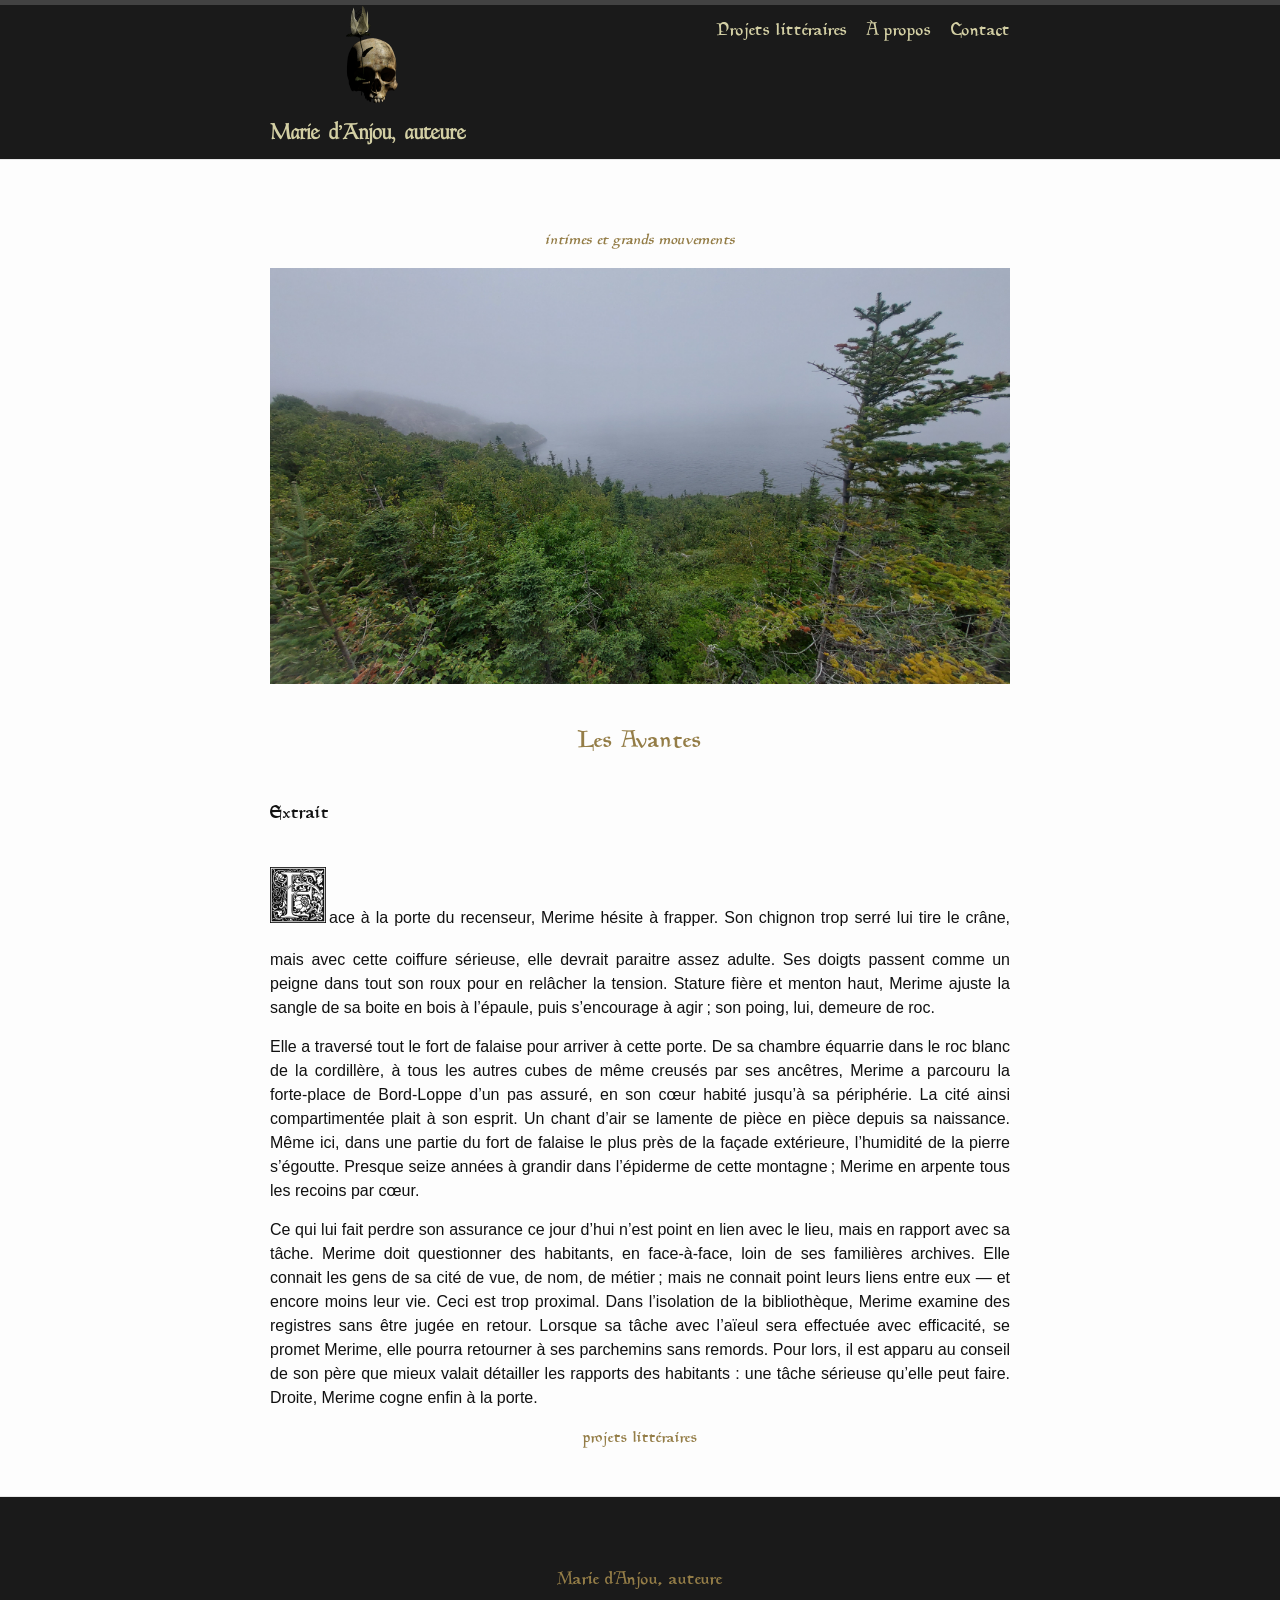
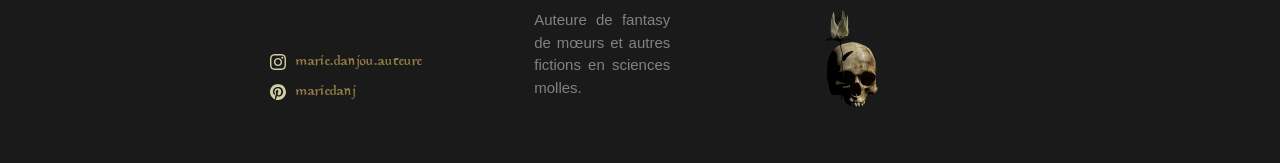
<file: index.html>
<!DOCTYPE html>

<html lang="fr">
<head>
  <meta charset="utf-8">
  <title>Marie d'Anjou, auteure | accueil</title>
  <meta http-equiv="X-UA-Compatible" content="IE=edge">
  <meta name="viewport" content="width=device-width, initial-scale=1">
<link rel="preload" href="/fonts/GoudyMedieval-Alternate.woff2" as="font" type="font/woff2" crossorigin>
  <link rel="preload" href="/fonts/GoudyThirty-DemiBold.woff2" as="font" type="font/woff2" crossorigin>
  <link rel="preload" href="/fonts/GoudyInitialen.woff2" as="font" type="font/woff2" crossorigin>
  <link rel="preload" href="/fonts/Anaktoria.woff2" as="font" type="font/woff2" crossorigin>
  <link rel="apple-touch-icon" sizes="180x180" href="/assets/favicon/apple-touch-icon.png">
  <link rel="icon" type="image/png" sizes="32x32" href="/assets/favicon/favicon-32x32.png">
  <link rel="icon" type="image/png" sizes="16x16" href="/assets/favicon/favicon-16x16.png">
  <link rel="manifest" href="/assets/favicon/site.webmanifest">
  <link rel="stylesheet" href="style.css">
  </head>

<body>
  <header class="site-header" role="banner">

  <div class="wrapper"><a class="site-title" rel="author" href="/index.html"><img width="100" height="100" src="/assets/logo/marie%20danjou%20auteure%20Logo.png"> Marie d&#39;Anjou, auteure</a><nav class="site-nav">
        <input type="checkbox" id="nav-trigger" class="nav-trigger" />
        <label for="nav-trigger">
          <span class="menu-icon">
            <svg viewBox="0 0 18 15" width="18px" height="15px">
              <path d="M18,1.484c0,0.82-0.665,1.484-1.484,1.484H1.484C0.665,2.969,0,2.304,0,1.484l0,0C0,0.665,0.665,0,1.484,0 h15.032C17.335,0,18,0.665,18,1.484L18,1.484z M18,7.516C18,8.335,17.335,9,16.516,9H1.484C0.665,9,0,8.335,0,7.516l0,0 c0-0.82,0.665-1.484,1.484-1.484h15.032C17.335,6.031,18,6.696,18,7.516L18,7.516z M18,13.516C18,14.335,17.335,15,16.516,15H1.484 C0.665,15,0,14.335,0,13.516l0,0c0-0.82,0.665-1.483,1.484-1.483h15.032C17.335,12.031,18,12.695,18,13.516L18,13.516z"/>
            </svg>
          </span>
        </label>
        <div class="trigger"><a class="page-link" href="/projets/index.html">Projets littéraires</a><a class="page-link" href="/a-propos/index.html">À propos</a><a class="page-link" href="/contact/index.html">Contact</a></div>
      </nav></div>
</header>
<main class="page-content" aria-label="Content">
      <div class="wrapper">
        <div class="home"><h4>intimes et grands mouvements</h4>

<p><img src="/assets/images/marie danjou auteure paysage08.jpg" alt="image accueil" /></p>

<h2>Les Avantes</h2>

<h3>Extrait</h3>

<p><span>F</span>ace à la porte du recenseur, Merime hésite à frapper. Son chignon trop serré lui tire le crâne, mais avec cette coiffure sérieuse, elle devrait paraitre assez adulte. Ses doigts passent comme un peigne dans tout son roux pour en relâcher la tension. Stature fière et menton haut, Merime ajuste la sangle de sa boite en bois à l’épaule, puis s’encourage à agir ; son poing, lui, demeure de roc.</p>
<p>Elle a traversé tout le fort de falaise pour arriver à cette porte. De sa chambre équarrie dans le roc blanc de la cordillère, à tous les autres cubes de même creusés par ses ancêtres, Merime a parcouru la forte‑place de Bord‑Loppe d’un pas assuré, en son cœur habité jusqu’à sa périphérie. La cité ainsi compartimentée plait à son esprit. Un chant d’air se lamente de pièce en pièce depuis sa naissance. Même ici, dans une partie du fort de falaise le plus près de la façade extérieure, l’humidité de la pierre s’égoutte. Presque seize années à grandir dans l’épiderme de cette montagne ; Merime en arpente tous les recoins par cœur.</p>
<p>Ce qui lui fait perdre son assurance ce jour d’hui n’est point en lien avec le lieu, mais en rapport avec sa tâche. Merime doit questionner des habitants, en face-à-face, loin de ses familières archives. Elle connait les gens de sa cité de vue, de nom, de métier ; mais ne connait point leurs liens entre eux — et encore moins leur vie. Ceci est trop proximal. Dans l’isolation de la bibliothèque, Merime examine des registres sans être jugée en retour. Lorsque sa tâche avec l’aïeul sera effectuée avec efficacité, se promet Merime, elle pourra retourner à ses parchemins sans remords. Pour lors, il est apparu au conseil de son père que mieux valait détailler les rapports des habitants : une tâche sérieuse qu’elle peut faire. Droite, Merime cogne enfin à la porte.</p>

<p style="text-align: center"><a href="/projets/index.html">projets littéraires</a></p>
</div>

      </div>
    </main>
	
	<footer class="site-footer h-card">
  <data class="u-url" href="/mariedanjou/"></data>

  <div class="wrapper">

    <h2 class="footer-heading">Marie d&#39;Anjou, auteure</h2>

    <div class="footer-col-wrapper">
      
      <div class="footer-col footer-col-1"><ul class="social-media-list"><li><a href="https://instagram.com/marie.danjou.auteure"><svg class="svg-icon"><use xlink:href="/assets/minima-social-icons.svg#instagram"></use></svg> <span class="username">marie.danjou.auteure</span></a></li><li><a href="https://www.pinterest.com/mariedanj"><svg class="svg-icon"><use xlink:href="/assets/minima-social-icons.svg#pinterest"></use></svg> <span class="username">mariedanj</span></a></li></ul>
</div>

      <div class="footer-col footer-col-2">
        <p>Auteure de fantasy de mœurs et autres fictions en sciences molles.</p>
      </div>
	  
	        <div class="footer-col footer-col-3">
        <img width="100" height="100" src="/assets/logo/marie%20danjou%20auteure%20Logo.png">
      </div>
    </div>

  </div>

</footer>
</body>

</html>
</file>
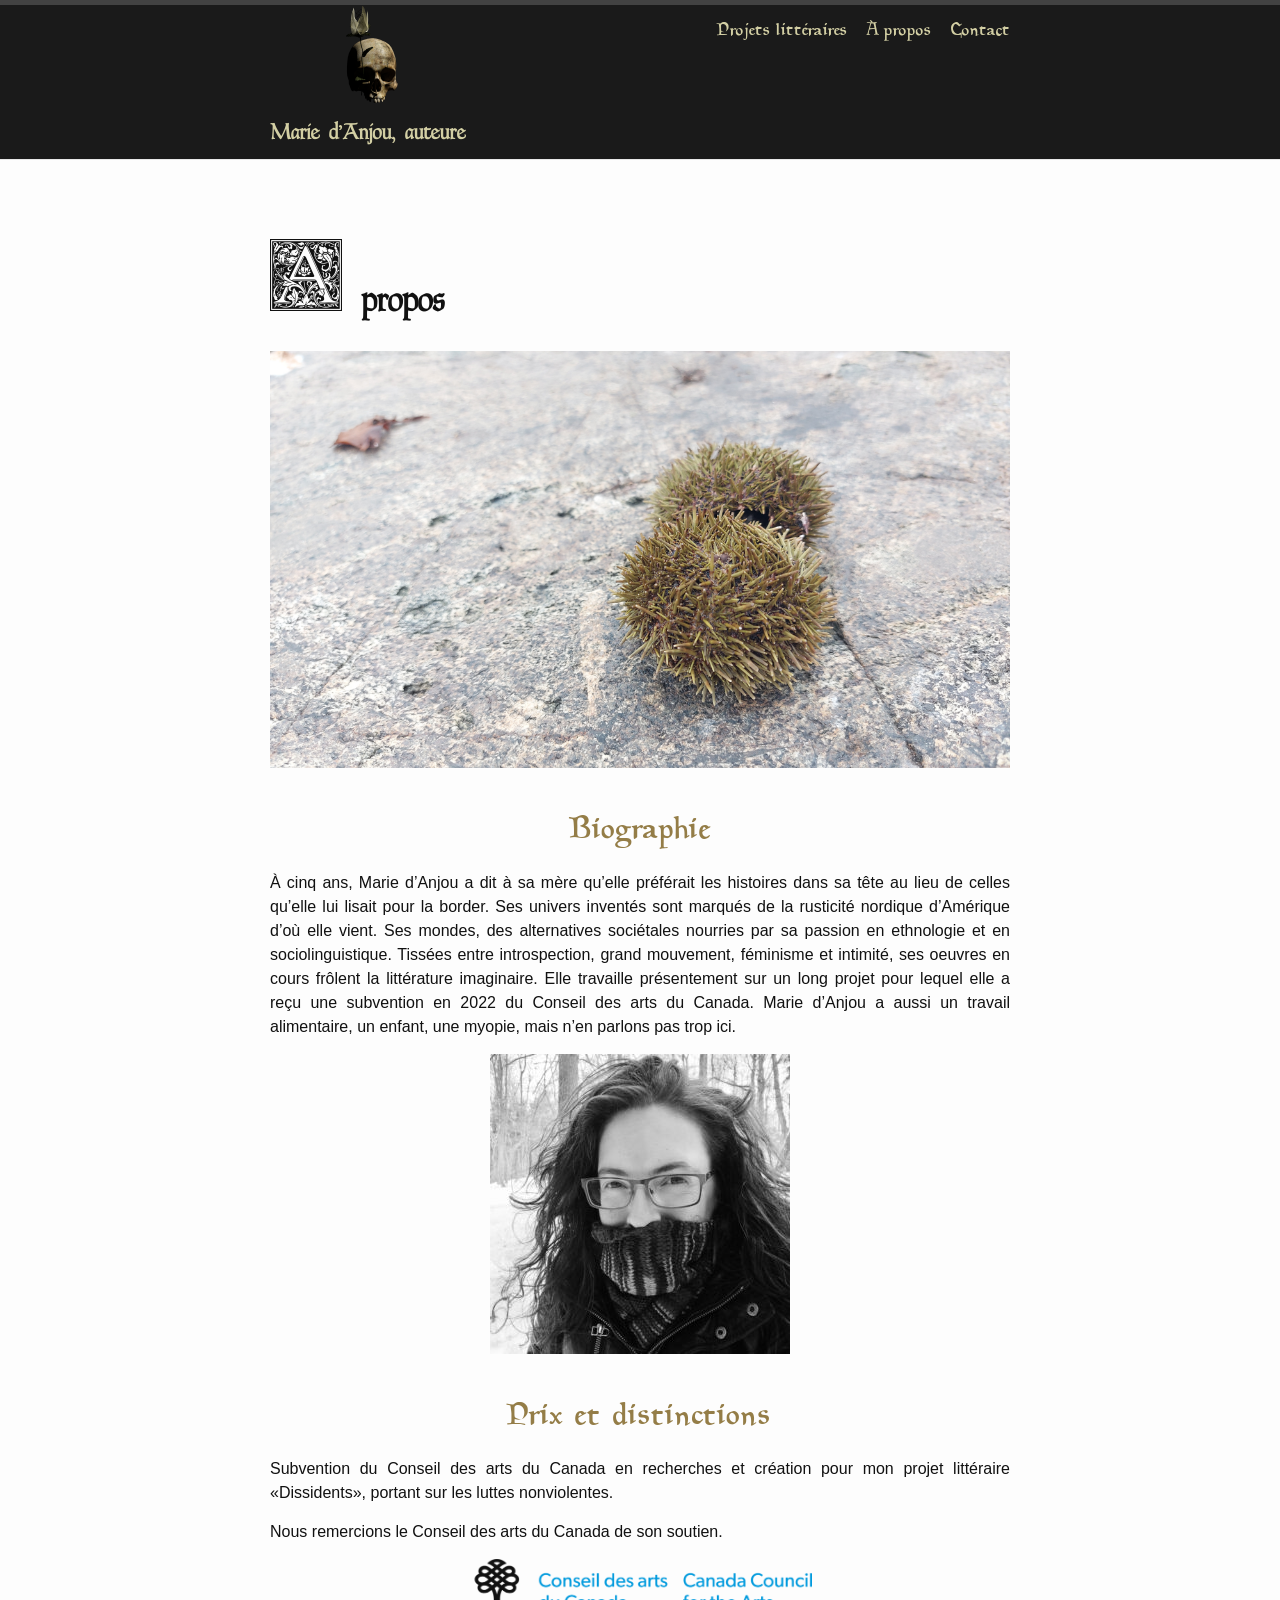
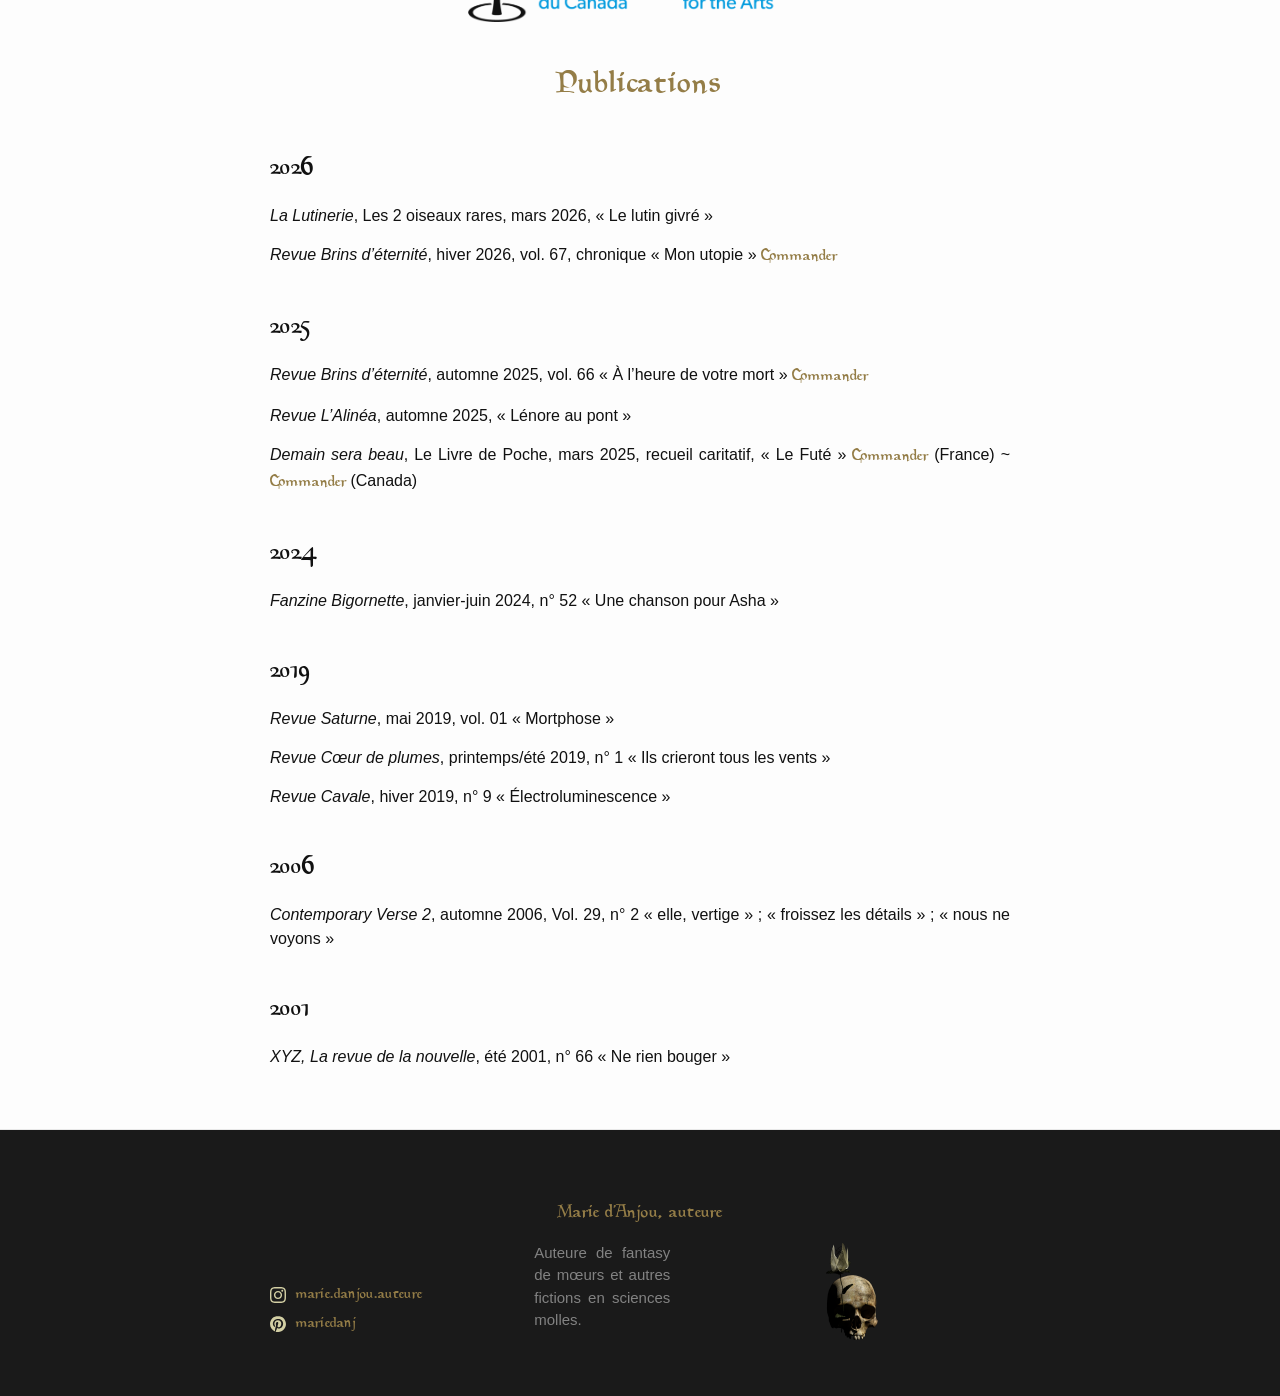
<file: a-propos/index.html>
<!DOCTYPE html>

<html lang="fr">
<head>
  <meta charset="utf-8">
  <title>Marie d'Anjou, auteure | accueil</title>
  <meta http-equiv="X-UA-Compatible" content="IE=edge">
  <meta name="viewport" content="width=device-width, initial-scale=1">
<link rel="preload" href="/fonts/GoudyMedieval-Alternate.woff2" as="font" type="font/woff2" crossorigin>
  <link rel="preload" href="/fonts/GoudyThirty-DemiBold.woff2" as="font" type="font/woff2" crossorigin>
  <link rel="preload" href="/fonts/GoudyInitialen.woff2" as="font" type="font/woff2" crossorigin>
  <link rel="preload" href="/fonts/Anaktoria.woff2" as="font" type="font/woff2" crossorigin>
  <link rel="apple-touch-icon" sizes="180x180" href="/assets/favicon/apple-touch-icon.png">
  <link rel="icon" type="image/png" sizes="32x32" href="/assets/favicon/favicon-32x32.png">
  <link rel="icon" type="image/png" sizes="16x16" href="/assets/favicon/favicon-16x16.png">
  <link rel="manifest" href="/assets/favicon/site.webmanifest">
  <link rel="stylesheet" href="../style.css">
  </head>


<body>
  <header class="site-header" role="banner">

  <div class="wrapper"><a class="site-title" rel="author" href="/index.html"><img width="100" height="100" src="/assets/logo/marie%20danjou%20auteure%20Logo.png"> Marie d&#39;Anjou, auteure</a><nav class="site-nav">
        <input type="checkbox" id="nav-trigger" class="nav-trigger" />
        <label for="nav-trigger">
          <span class="menu-icon">
            <svg viewBox="0 0 18 15" width="18px" height="15px">
              <path d="M18,1.484c0,0.82-0.665,1.484-1.484,1.484H1.484C0.665,2.969,0,2.304,0,1.484l0,0C0,0.665,0.665,0,1.484,0 h15.032C17.335,0,18,0.665,18,1.484L18,1.484z M18,7.516C18,8.335,17.335,9,16.516,9H1.484C0.665,9,0,8.335,0,7.516l0,0 c0-0.82,0.665-1.484,1.484-1.484h15.032C17.335,6.031,18,6.696,18,7.516L18,7.516z M18,13.516C18,14.335,17.335,15,16.516,15H1.484 C0.665,15,0,14.335,0,13.516l0,0c0-0.82,0.665-1.483,1.484-1.483h15.032C17.335,12.031,18,12.695,18,13.516L18,13.516z"/>
            </svg>
          </span>
        </label>
        <div class="trigger"><a class="page-link" href="/projets/index.html">Projets littéraires</a><a class="page-link" href="/a-propos/index.html">À propos</a><a class="page-link" href="/contact/index.html">Contact</a></div>
      </nav></div>
</header>
  
<main class="page-content" aria-label="Content">
      <div class="wrapper">
        <article class="post">

  <header class="post-header">
    <h1 class="post-title">À propos</h1>
  </header>

  <div class="post-content">
    <p><img src="/assets/images/marie danjou auteure paysage02.jpg" alt="image accueil" /></p>

<h2>Biographie</h2>

<p>À cinq ans, Marie d’Anjou a dit à sa mère qu’elle préférait les histoires dans sa tête au lieu de celles qu’elle lui lisait pour la border. Ses univers inventés sont marqués de la rusticité nordique d’Amérique d’où elle vient. Ses mondes, des alternatives sociétales nourries par sa passion en ethnologie et en sociolinguistique. Tissées entre introspection, grand mouvement, féminisme et intimité, ses oeuvres en cours frôlent la littérature imaginaire. Elle travaille présentement sur un long projet pour lequel elle a reçu une subvention en 2022 du Conseil des arts du Canada. Marie d’Anjou a aussi un travail alimentaire, un enfant, une myopie, mais n’en parlons pas trop ici.</p>

<p><img src="/assets/logo/Marie-dAnjou-auteure-carre-hiver04.jpg" alt="Photo d'auteure" /></p>

<h2>Prix et distinctions</h2>

<p>Subvention du Conseil des arts du Canada en recherches et création pour mon projet littéraire «Dissidents», portant sur les luttes nonviolentes.</p>

<p>Nous remercions le Conseil des arts du Canada de son soutien.</p>

<p><img height="63px" src="/assets/logo/CAC_f.png" alt="Logo CAC" /></p>

<h2>Publications</h2>

<h3>2026</h3>

<p><em>La Lutinerie</em>, Les 2 oiseaux rares, mars 2026, « Le lutin givré »</p>
<p><em>Revue Brins d’éternité</em>, hiver 2026, vol. 67, chronique « Mon utopie » <a href="https://www.flamearrowpublishing.com/fr/products/brins-deternite-67" target="_blank">Commander</a></p>

<h3>2025</h3>
<p><em>Revue Brins d’éternité</em>, automne 2025, vol. 66 « À l’heure de votre mort » <a href="https://www.flamearrowpublishing.com/fr/products/brins-deternite-66" target="_blank">Commander</a></p>
<p><em>Revue L’Alinéa</em>, automne 2025, « Lénore au pont »</p>
<p><em>Demain sera beau</em>, Le Livre de Poche, mars 2025, recueil caritatif, « Le Futé » <a href="https://www.livredepoche.com/livre/demain-sera-beau-9782253909958" target="_blank">Commander</a> (France) ~ <a href="https://www.leslibraires.ca/livres/demain-sera-beau-aurelie-valognes-9782253909958.html" target="_blank">Commander</a> (Canada)</p>

<h3>2024</h3>
<p><em>Fanzine Bigornette</em>, janvier-juin 2024, n° 52 « Une chanson pour Asha »</p>

<h3>2019</h3>
<p><em>Revue Saturne</em>, mai 2019, vol. 01  « Mortphose »</p>
<p><em>Revue Cœur de plumes</em>, printemps/été 2019, n° 1 « Ils crieront tous les vents »</p>
<p><em>Revue Cavale</em>, hiver 2019, n° 9 « Électroluminescence »</p>

<h3>2006</h3>
<p><em>Contemporary Verse 2</em>, automne 2006, Vol. 29, n° 2 « elle, vertige » ; « froissez les détails » ; « nous ne voyons »</p>

<h3>2001</h3>
<p><em>XYZ, La revue de la nouvelle</em>, été 2001, n° 66 « Ne rien bouger »</p>

  </div>

</article>

      </div>
    </main>
  
  <footer class="site-footer h-card">
  <data class="u-url" href="/mariedanjou/"></data>

  <div class="wrapper">

    <h2 class="footer-heading">Marie d&#39;Anjou, auteure</h2>

    <div class="footer-col-wrapper">
      
      <div class="footer-col footer-col-1"><ul class="social-media-list"><li><a href="https://instagram.com/marie.danjou.auteure"><svg class="svg-icon"><use xlink:href="/assets/minima-social-icons.svg#instagram"></use></svg> <span class="username">marie.danjou.auteure</span></a></li><li><a href="https://www.pinterest.com/mariedanj"><svg class="svg-icon"><use xlink:href="/assets/minima-social-icons.svg#pinterest"></use></svg> <span class="username">mariedanj</span></a></li></ul>
</div>

      <div class="footer-col footer-col-2">
        <p>Auteure de fantasy de mœurs et autres fictions en sciences molles.</p>
      </div>
	  
	        <div class="footer-col footer-col-3">
        <img width="100" height="100" src="/assets/logo/marie%20danjou%20auteure%20Logo.png">
      </div>
    </div>

  </div>

</footer>
</body>

</html>
</file>
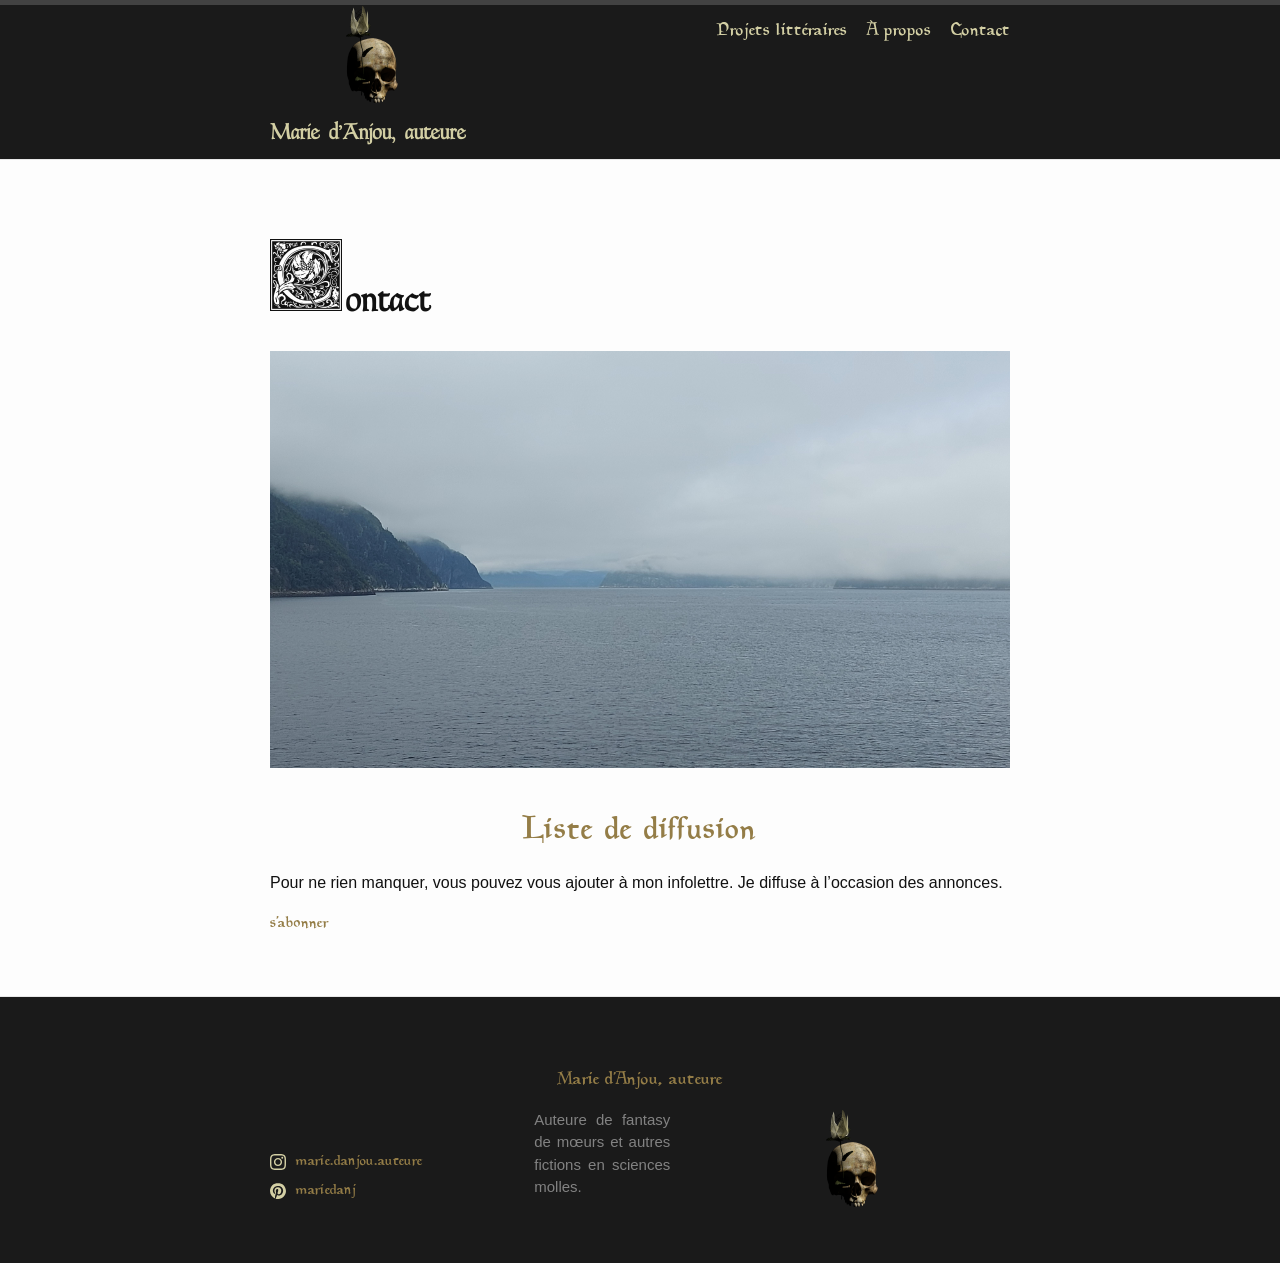
<file: contact/index.html>
<!DOCTYPE html>

<html lang="fr">
<head>
  <meta charset="utf-8">
  <title>Marie d'Anjou, auteure | accueil</title>
  <meta http-equiv="X-UA-Compatible" content="IE=edge">
  <meta name="viewport" content="width=device-width, initial-scale=1">
<link rel="preload" href="/fonts/GoudyMedieval-Alternate.woff2" as="font" type="font/woff2" crossorigin>
  <link rel="preload" href="/fonts/GoudyThirty-DemiBold.woff2" as="font" type="font/woff2" crossorigin>
  <link rel="preload" href="/fonts/GoudyInitialen.woff2" as="font" type="font/woff2" crossorigin>
  <link rel="preload" href="/fonts/Anaktoria.woff2" as="font" type="font/woff2" crossorigin>
  <link rel="apple-touch-icon" sizes="180x180" href="/assets/favicon/apple-touch-icon.png">
  <link rel="icon" type="image/png" sizes="32x32" href="/assets/favicon/favicon-32x32.png">
  <link rel="icon" type="image/png" sizes="16x16" href="/assets/favicon/favicon-16x16.png">
  <link rel="manifest" href="/assets/favicon/site.webmanifest">
  <link rel="stylesheet" href="../style.css">
  </head>


<body>
  <header class="site-header" role="banner">

  <div class="wrapper"><a class="site-title" rel="author" href="/index.html"><img width="100" height="100" src="/assets/logo/marie%20danjou%20auteure%20Logo.png"> Marie d&#39;Anjou, auteure</a><nav class="site-nav">
        <input type="checkbox" id="nav-trigger" class="nav-trigger" />
        <label for="nav-trigger">
          <span class="menu-icon">
            <svg viewBox="0 0 18 15" width="18px" height="15px">
              <path d="M18,1.484c0,0.82-0.665,1.484-1.484,1.484H1.484C0.665,2.969,0,2.304,0,1.484l0,0C0,0.665,0.665,0,1.484,0 h15.032C17.335,0,18,0.665,18,1.484L18,1.484z M18,7.516C18,8.335,17.335,9,16.516,9H1.484C0.665,9,0,8.335,0,7.516l0,0 c0-0.82,0.665-1.484,1.484-1.484h15.032C17.335,6.031,18,6.696,18,7.516L18,7.516z M18,13.516C18,14.335,17.335,15,16.516,15H1.484 C0.665,15,0,14.335,0,13.516l0,0c0-0.82,0.665-1.483,1.484-1.483h15.032C17.335,12.031,18,12.695,18,13.516L18,13.516z"/>
            </svg>
          </span>
        </label>
        <div class="trigger"><a class="page-link" href="/projets/index.html">Projets littéraires</a><a class="page-link" href="/a-propos/index.html">À propos</a><a class="page-link" href="/contact/index.html">Contact</a></div>
      </nav></div>
</header>
  
<main class="page-content" aria-label="Content">
      <div class="wrapper">
        <article class="post">

  <header class="post-header">
    <h1 class="post-title">Contact</h1>
  </header>

  <div class="post-content">
    <p><img src="/assets/images/marie danjou auteure paysage06.jpg" alt="image accueil" /></p>

<h2 id="liste-de-diffusion">Liste de diffusion</h2>
  <p>Pour ne rien manquer, vous pouvez vous ajouter à mon infolettre. Je diffuse à l’occasion des annonces.</p>
  <p><a href="https://app.cyberimpact.com/clients/55970/subscribe-forms/CFF0C722-DBBA-4C99-B44C-3DC54167F0B0" target="_blank">s’abonner</a></p>
    </div>

</article>

      </div>
    </main>
  <footer class="site-footer h-card">
  <data class="u-url" href="/mariedanjou/"></data>

  <div class="wrapper">

    <h2 class="footer-heading">Marie d&#39;Anjou, auteure</h2>

    <div class="footer-col-wrapper">
      
      <div class="footer-col footer-col-1"><ul class="social-media-list"><li><a href="https://instagram.com/marie.danjou.auteure"><svg class="svg-icon"><use xlink:href="/assets/minima-social-icons.svg#instagram"></use></svg> <span class="username">marie.danjou.auteure</span></a></li><li><a href="https://www.pinterest.com/mariedanj"><svg class="svg-icon"><use xlink:href="/assets/minima-social-icons.svg#pinterest"></use></svg> <span class="username">mariedanj</span></a></li></ul>
</div>

      <div class="footer-col footer-col-2">
        <p>Auteure de fantasy de mœurs et autres fictions en sciences molles.</p>
      </div>
	  
	        <div class="footer-col footer-col-3">
        <img width="100" height="100" src="/assets/logo/marie%20danjou%20auteure%20Logo.png">
      </div>
    </div>

  </div>

</footer>
</body>

</html>
</file>
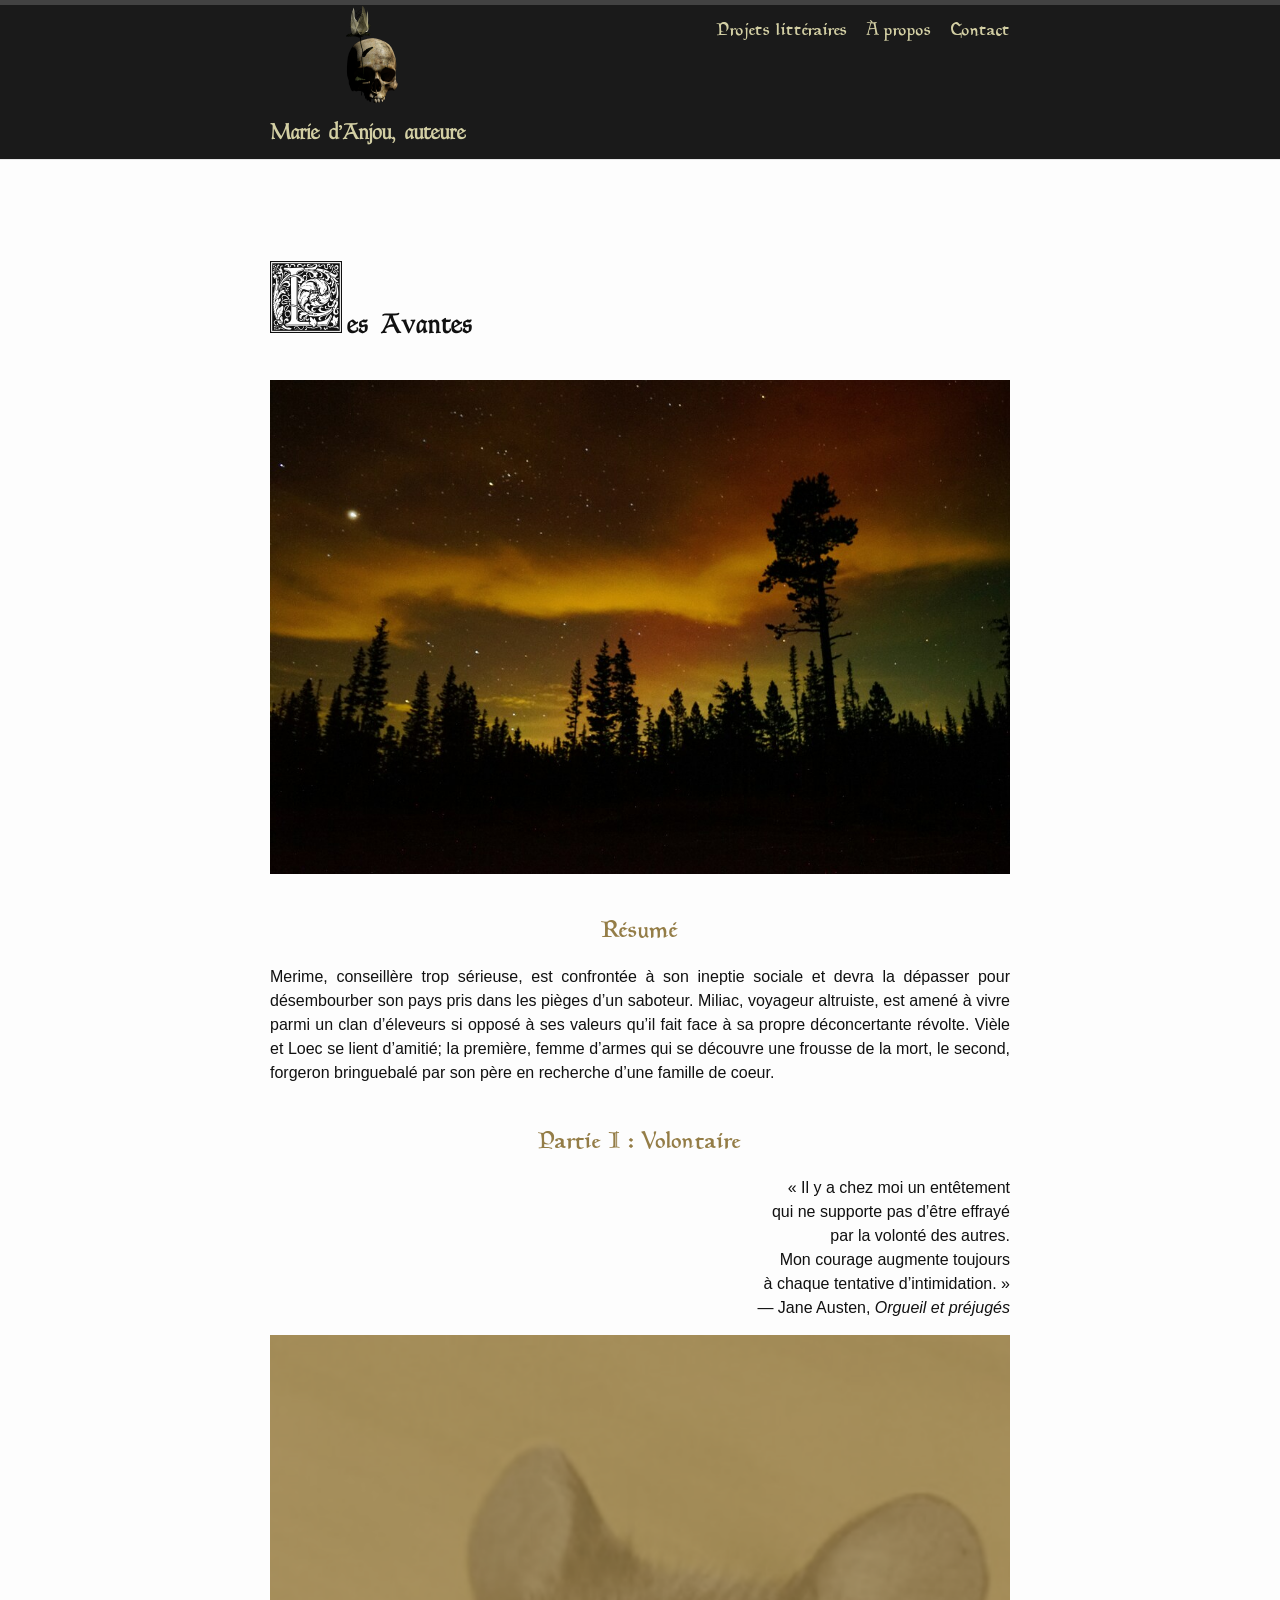
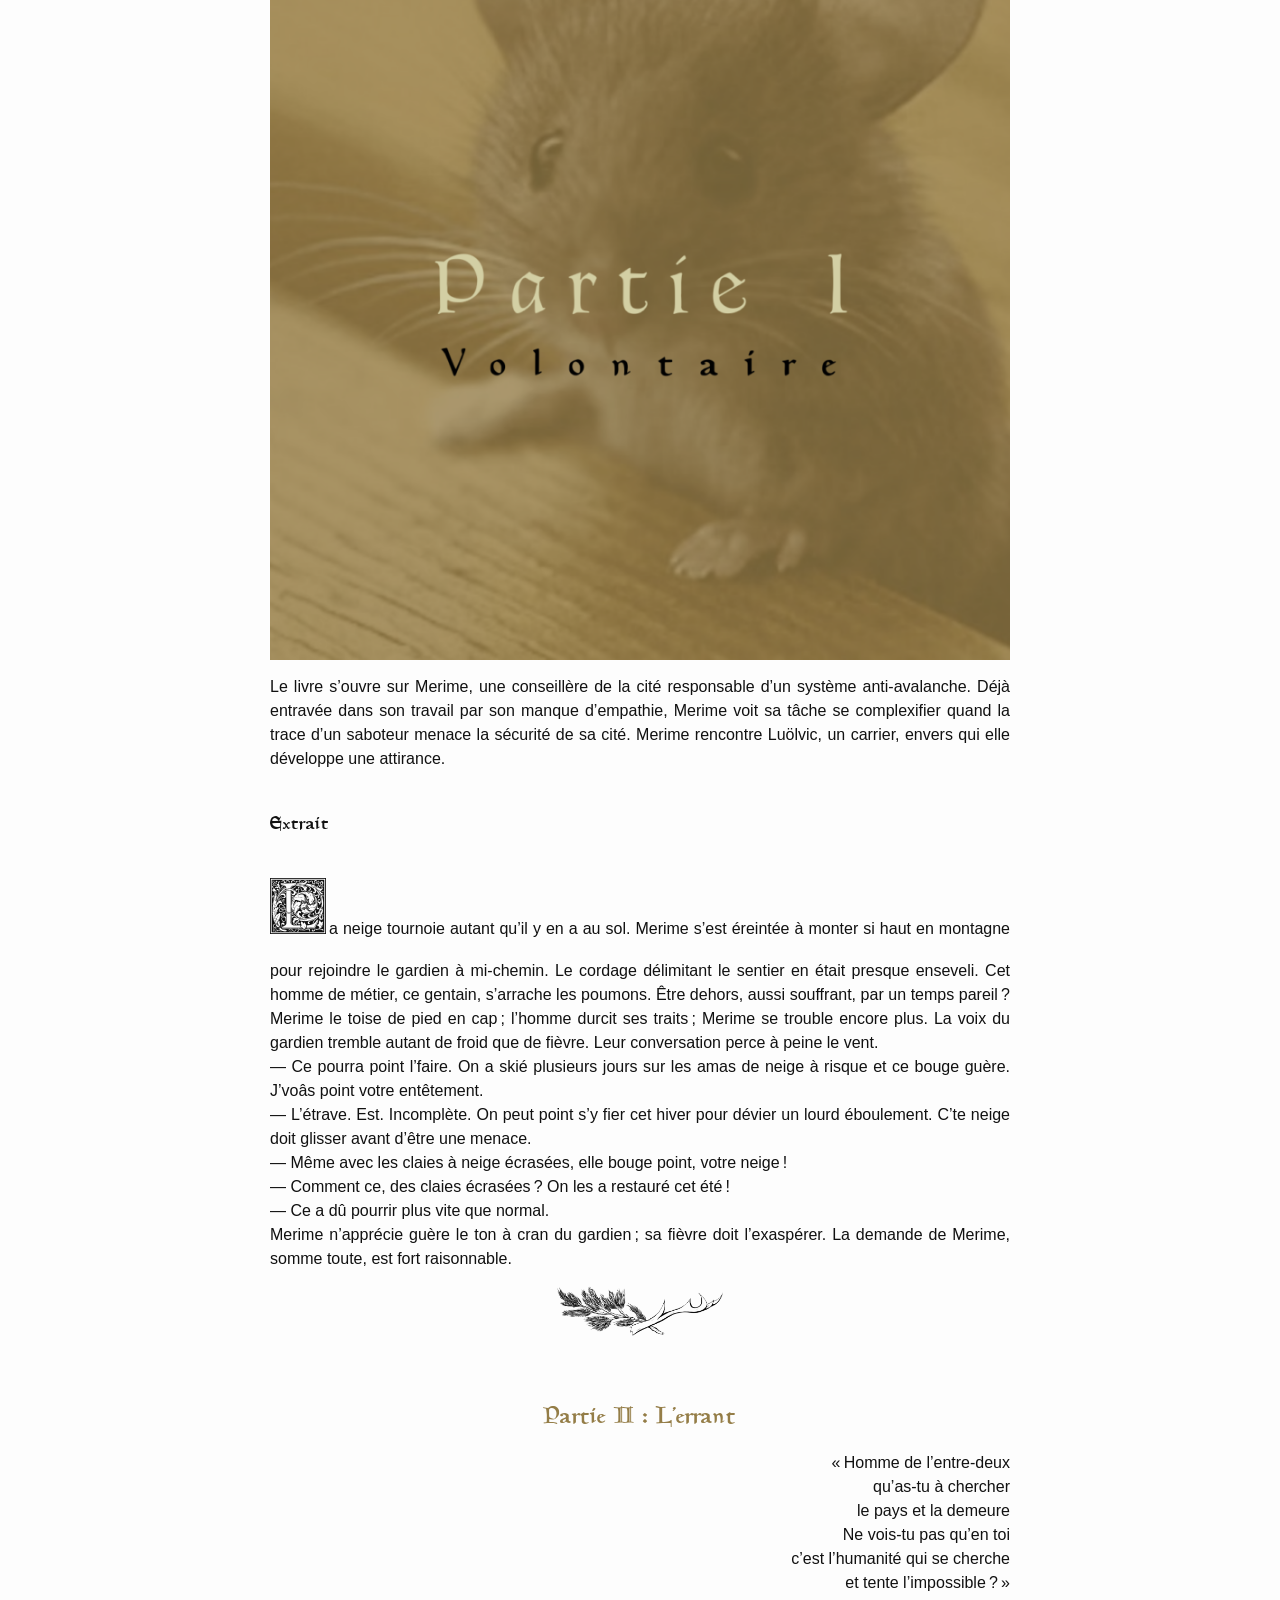
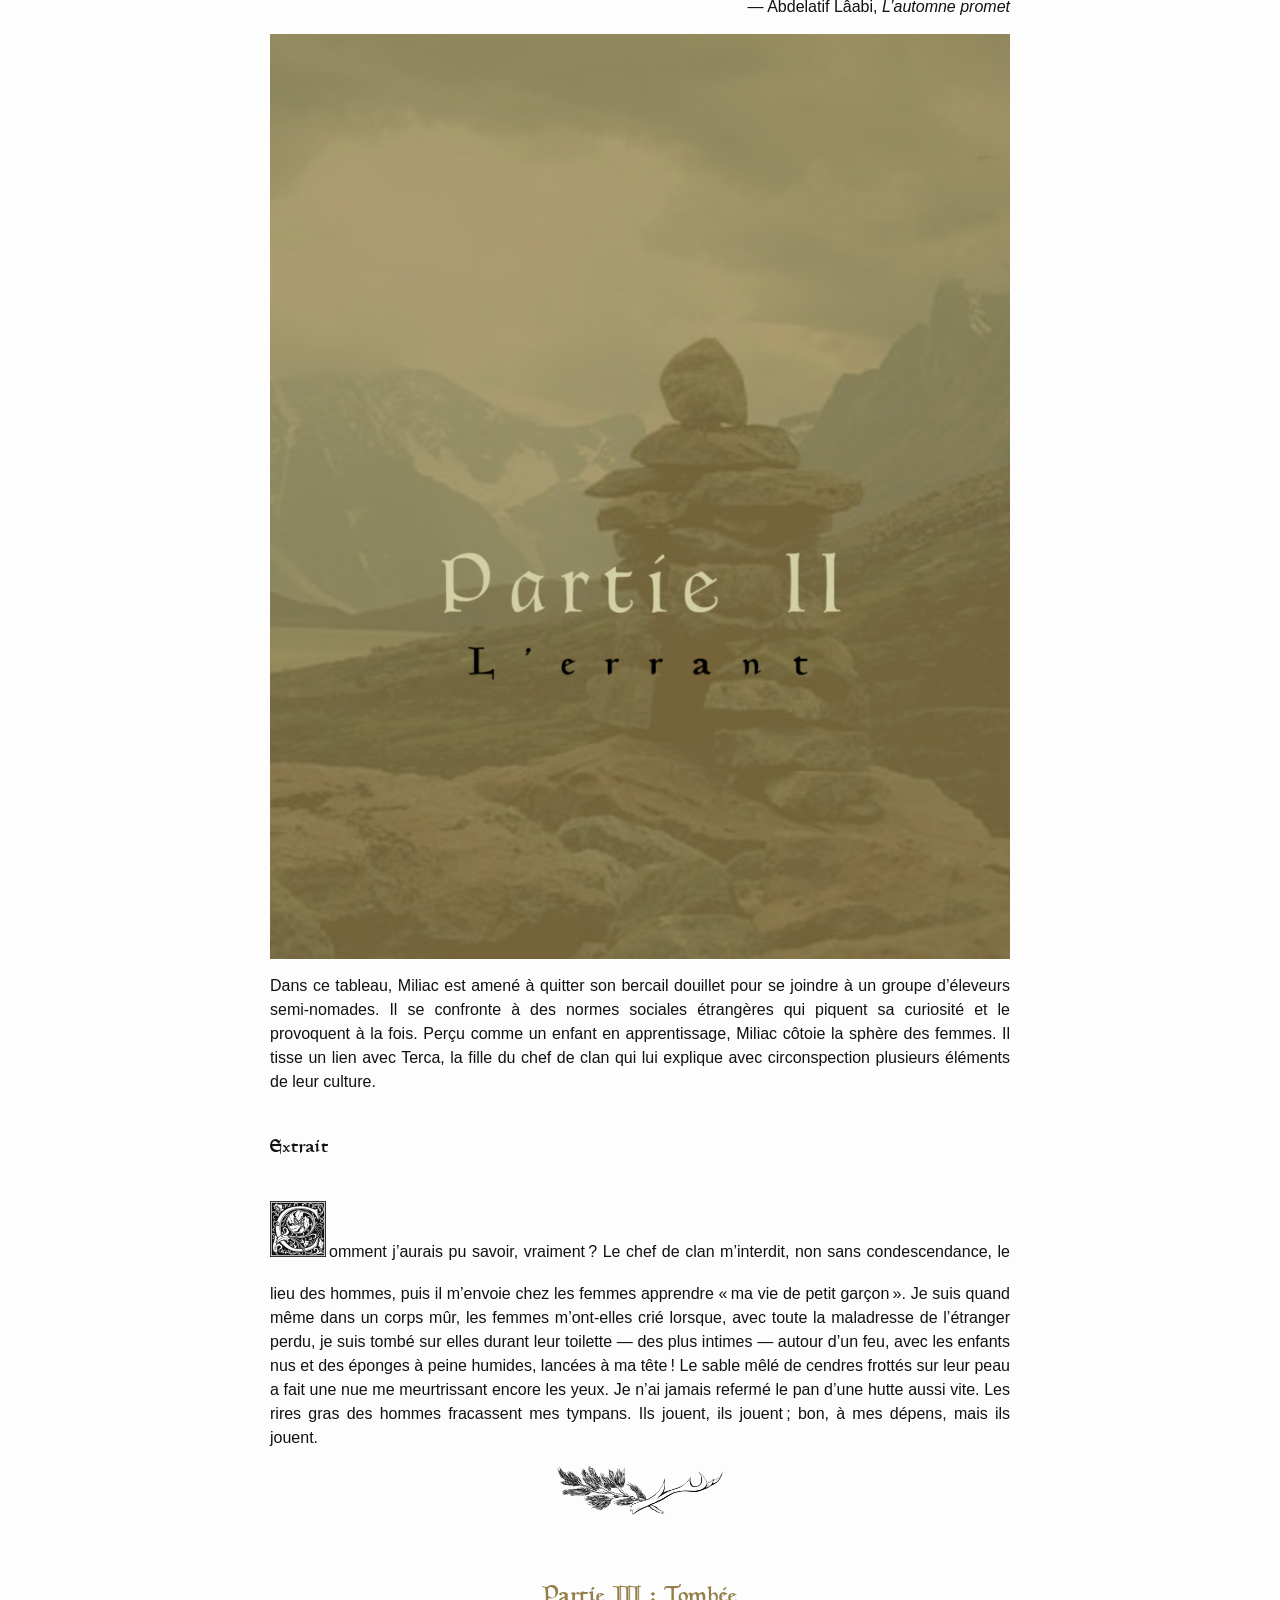
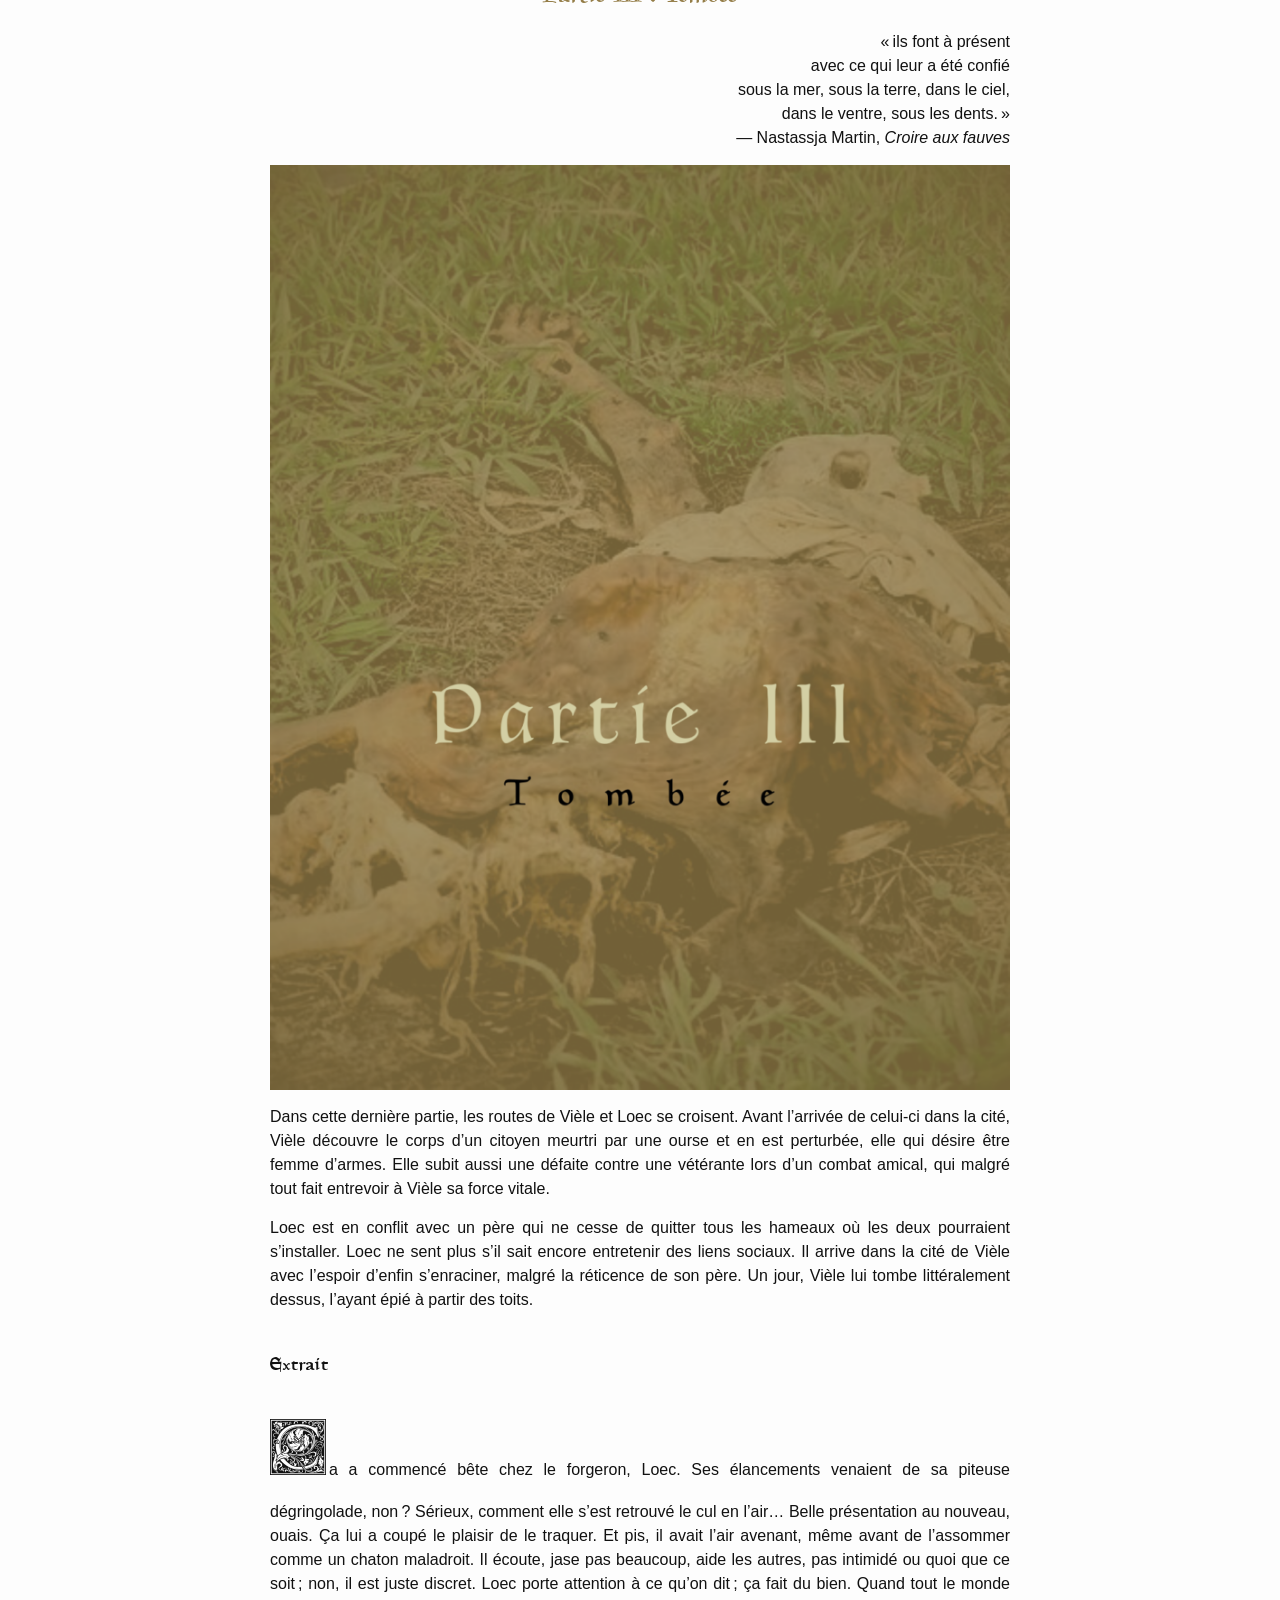
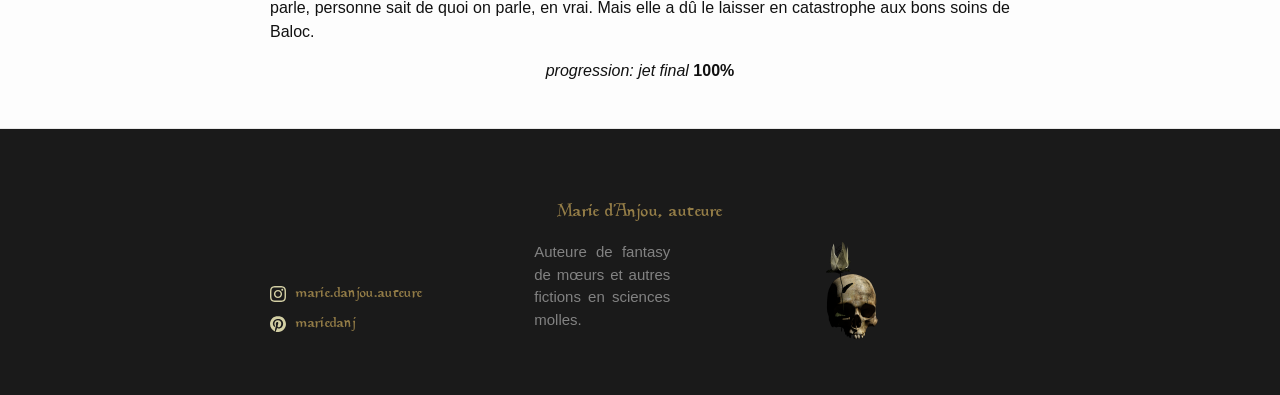
<file: projets/avantes/index.html>
<!DOCTYPE html>

<html lang="fr">
<head>
  <meta charset="utf-8">
  <title>Marie d'Anjou, auteure | Les Avantes</title>
  <meta http-equiv="X-UA-Compatible" content="IE=edge">
  <meta name="viewport" content="width=device-width, initial-scale=1">
<link rel="preload" href="/fonts/GoudyMedieval-Alternate.woff2" as="font" type="font/woff2" crossorigin>
  <link rel="preload" href="/fonts/GoudyThirty-DemiBold.woff2" as="font" type="font/woff2" crossorigin>
  <link rel="preload" href="/fonts/GoudyInitialen.woff2" as="font" type="font/woff2" crossorigin>
  <link rel="preload" href="/fonts/Anaktoria.woff2" as="font" type="font/woff2" crossorigin>
  <link rel="apple-touch-icon" sizes="180x180" href="/assets/favicon/apple-touch-icon.png">
  <link rel="icon" type="image/png" sizes="32x32" href="/assets/favicon/favicon-32x32.png">
  <link rel="icon" type="image/png" sizes="16x16" href="/assets/favicon/favicon-16x16.png">
  <link rel="manifest" href="/mariedanjou/assets/favicon/site.webmanifest">
  <link rel="stylesheet" href="../../style.css">
  </head>

<body>
  <header class="site-header" role="banner">

  <div class="wrapper"><a class="site-title" rel="author" href="/index.html"><img width="100" height="100" src="/assets/logo/marie%20danjou%20auteure%20Logo.png"> Marie d&#39;Anjou, auteure</a><nav class="site-nav">
        <input type="checkbox" id="nav-trigger" class="nav-trigger" />
        <label for="nav-trigger">
          <span class="menu-icon">
            <svg viewBox="0 0 18 15" width="18px" height="15px">
              <path d="M18,1.484c0,0.82-0.665,1.484-1.484,1.484H1.484C0.665,2.969,0,2.304,0,1.484l0,0C0,0.665,0.665,0,1.484,0 h15.032C17.335,0,18,0.665,18,1.484L18,1.484z M18,7.516C18,8.335,17.335,9,16.516,9H1.484C0.665,9,0,8.335,0,7.516l0,0 c0-0.82,0.665-1.484,1.484-1.484h15.032C17.335,6.031,18,6.696,18,7.516L18,7.516z M18,13.516C18,14.335,17.335,15,16.516,15H1.484 C0.665,15,0,14.335,0,13.516l0,0c0-0.82,0.665-1.483,1.484-1.483h15.032C17.335,12.031,18,12.695,18,13.516L18,13.516z"/>
            </svg>
          </span>
        </label>
        <div class="trigger"><a class="page-link" href="/projets/index.html">Projets littéraires</a><a class="page-link" href="/a-propos/index.html">À propos</a><a class="page-link" href="/contact/index.html">Contact</a></div>
    </nav></div>
</header>
  
<main class="page-content" aria-label="Content">
      <div class="wrapper">
        <h1 id="les-avantes">Les Avantes</h1>

<p><img src="/assets/projets/AV/marie-danjou-auteure-avantes-photo-zach-kessinger.jpg" alt="Photo: Zach Kessinger, ciel orange, sapins à contresoir, quelques étoiles" /></p>

<h2>Résumé</h2>

<p>Merime, conseillère trop sérieuse, est confrontée à son ineptie sociale et devra la dépasser pour désembourber son pays pris dans les pièges d’un saboteur. Miliac, voyageur altruiste, est amené à vivre parmi un clan d’éleveurs si opposé à ses valeurs qu’il fait face à sa propre déconcertante révolte. Vièle et Loec se lient d’amitié; la première, femme d’armes qui se découvre une frousse de la mort, le second, forgeron bringuebalé par son père en recherche d’une famille de coeur.</p>

<h2>Partie I : Volontaire</h2>
<p style="text-align:right">« Il y a chez moi un entêtement<br />
qui ne supporte pas d’être effrayé<br />
par la volonté des autres.<br />
Mon courage augmente toujours<br />
à chaque tentative d’intimidation. »<br />
— Jane Austen, <i>Orgueil et préjugés</i></p>

<p><img src="/assets/projets/AV/marie-danjou-auteure-avantes-volontaire.png" alt="Partie I Volontaire, par dessus le minois d'une souris" /></p>

<p>Le livre s’ouvre sur Merime, une conseillère de la cité responsable d’un système anti-avalanche. Déjà entravée dans son travail par son manque d’empathie, Merime voit sa tâche se complexifier quand la trace d’un saboteur menace la sécurité de sa cité. Merime rencontre Luölvic, un carrier, envers qui elle développe une attirance.</p>

<h3>Extrait</h3>

<p><span>L</span>a neige tournoie autant qu’il y en a au sol. Merime s’est éreintée à monter si haut en montagne pour rejoindre le gardien à mi-chemin. Le cordage délimitant le sentier en était presque enseveli. Cet homme de métier, ce gentain, s’arrache les poumons. Être dehors, aussi souffrant, par un temps pareil ? Merime le toise de pied en cap ; l’homme durcit ses traits ; Merime se trouble encore plus. La voix du gardien tremble autant de froid que de fièvre. Leur conversation perce à peine le vent.<br />
— Ce pourra point l’faire. On a skié plusieurs jours sur les amas de neige à risque et ce bouge guère. J’voâs point votre entêtement.<br />
— L’étrave. Est. Incomplète. On peut point s’y fier cet hiver pour dévier un lourd éboulement. C’te neige doit glisser avant d’être une menace.<br />
— Même avec les claies à neige écrasées, elle bouge point, votre neige !<br />
— Comment ce, des claies écrasées ? On les a restauré cet été !<br />
— Ce a dû pourrir plus vite que normal.<br />
Merime n’apprécie guère le ton à cran du gardien ; sa fièvre doit l’exaspérer. La demande de Merime, somme toute, est fort raisonnable.</p>

<img height="50px" src="/assets/logo/marie danjou auteure Sep.png"><br />

<h2>Partie II : L’errant</h2>

<p style="text-align:right">« Homme de l’entre-deux<br />
qu’as-tu à chercher<br />
le pays et la demeure<br />
Ne vois-tu pas qu’en toi<br />
c’est l’humanité qui se cherche<br />
et tente l’impossible ? »<br />
— Abdelatif Lâabi, <i>L’automne promet</i></p>

<p><img src="/assets/projets/AV/marie-danjou-auteure-avantes-errant.png" alt="Partie II L'errant, par dessus un cairn" /></p>

<p>Dans ce tableau, Miliac est amené à quitter son bercail douillet pour se joindre à un groupe d’éleveurs semi-nomades. Il se confronte à des normes sociales étrangères qui piquent sa curiosité et le provoquent à la fois. Perçu comme un enfant en apprentissage, Miliac côtoie la sphère des femmes. Il tisse un lien avec Terca, la fille du chef de clan qui lui explique avec circonspection plusieurs éléments de leur culture.</p>

<h3>Extrait</h3>

<p><span>C</span>omment j’aurais pu savoir, vraiment ? Le chef de clan m’interdit, non sans condescendance, le lieu des hommes, puis il m’envoie chez les femmes apprendre « ma vie de petit garçon ». Je suis quand même dans un corps mûr, les femmes m’ont-elles crié lorsque, avec toute la maladresse de l’étranger perdu, je suis tombé sur elles durant leur toilette — des plus intimes — autour d’un feu, avec les enfants nus et des éponges à peine humides, lancées à ma tête ! Le sable mêlé de cendres frottés sur leur peau a fait une nue me meurtrissant encore les yeux. Je n’ai jamais refermé le pan d’une hutte aussi vite. Les rires gras des hommes fracassent mes tympans. Ils jouent, ils jouent ; bon, à mes dépens, mais ils jouent.</p>

<img height="50px" src="/assets/logo/marie danjou auteure Sep.png"><br />

<h2>Partie III : Tombée</h2>

<p style="text-align:right">« ils font à présent<br />
avec ce qui leur a été confié<br />
sous la mer, sous la terre, dans le ciel,<br />
dans le ventre, sous les dents. »<br />
— Nastassja Martin, <i>Croire aux fauves</i></p>

<p><img src="/assets/projets/AV/marie-danjou-auteure-avantes-tombee.png" alt="Partie III Tombée, par dessus un corps à moitié décomposé" /></p>

<p>Dans cette dernière partie, les routes de Vièle et Loec se croisent. Avant l’arrivée de celui-ci dans la cité, Vièle découvre le corps d’un citoyen meurtri par une ourse et en est perturbée, elle qui désire être femme d’armes. Elle subit aussi une défaite contre une vétérante lors d’un combat amical, qui malgré tout fait entrevoir à Vièle sa force vitale.</p>

<p>Loec est en conflit avec un père qui ne cesse de quitter tous les hameaux où les deux pourraient s’installer. Loec ne sent plus s’il sait encore entretenir des liens sociaux. Il arrive dans la cité de Vièle avec l’espoir d’enfin s’enraciner, malgré la réticence de son père. Un jour, Vièle lui tombe littéralement dessus, l’ayant épié à partir des toits.</p>

<h3>Extrait</h3>

<p><span>Ç</span>a a commencé bête chez le forgeron, Loec. Ses élancements venaient de sa piteuse dégringolade, non ? Sérieux, comment elle s’est retrouvé le cul en l’air… Belle présentation au nouveau, ouais. Ça lui a coupé le plaisir de le traquer. Et pis, il avait l’air avenant, même avant de l’assommer comme un chaton maladroit. Il écoute, jase pas beaucoup, aide les autres, pas intimidé ou quoi que ce soit ; non, il est juste discret. Loec porte attention à ce qu’on dit ; ça fait du bien. Quand tout le monde parle, personne sait de quoi on parle, en vrai. Mais elle a dû le laisser en catastrophe aux bons soins de Baloc.</p>

<p style="text-align:center"><i>progression: jet final</i> <b>100%</b></p>

      </div>
    </main>
  <footer class="site-footer h-card">
  <data class="u-url" href="/mariedanjou/"></data>

  <div class="wrapper">

    <h2 class="footer-heading">Marie d&#39;Anjou, auteure</h2>

    <div class="footer-col-wrapper">
      
      <div class="footer-col footer-col-1"><ul class="social-media-list"><li><a href="https://instagram.com/marie.danjou.auteure"><svg class="svg-icon"><use xlink:href="/assets/minima-social-icons.svg#instagram"></use></svg> <span class="username">marie.danjou.auteure</span></a></li><li><a href="https://www.pinterest.com/mariedanj"><svg class="svg-icon"><use xlink:href="/assets/minima-social-icons.svg#pinterest"></use></svg> <span class="username">mariedanj</span></a></li></ul>
</div>

      <div class="footer-col footer-col-2">
        <p>Auteure de fantasy de mœurs et autres fictions en sciences molles.</p>
      </div>
	  
	        <div class="footer-col footer-col-3">
        <img width="100" height="100" src="/assets/logo/marie%20danjou%20auteure%20Logo.png">
      </div>
    </div>

  </div>

</footer></body>

</html>
</file>
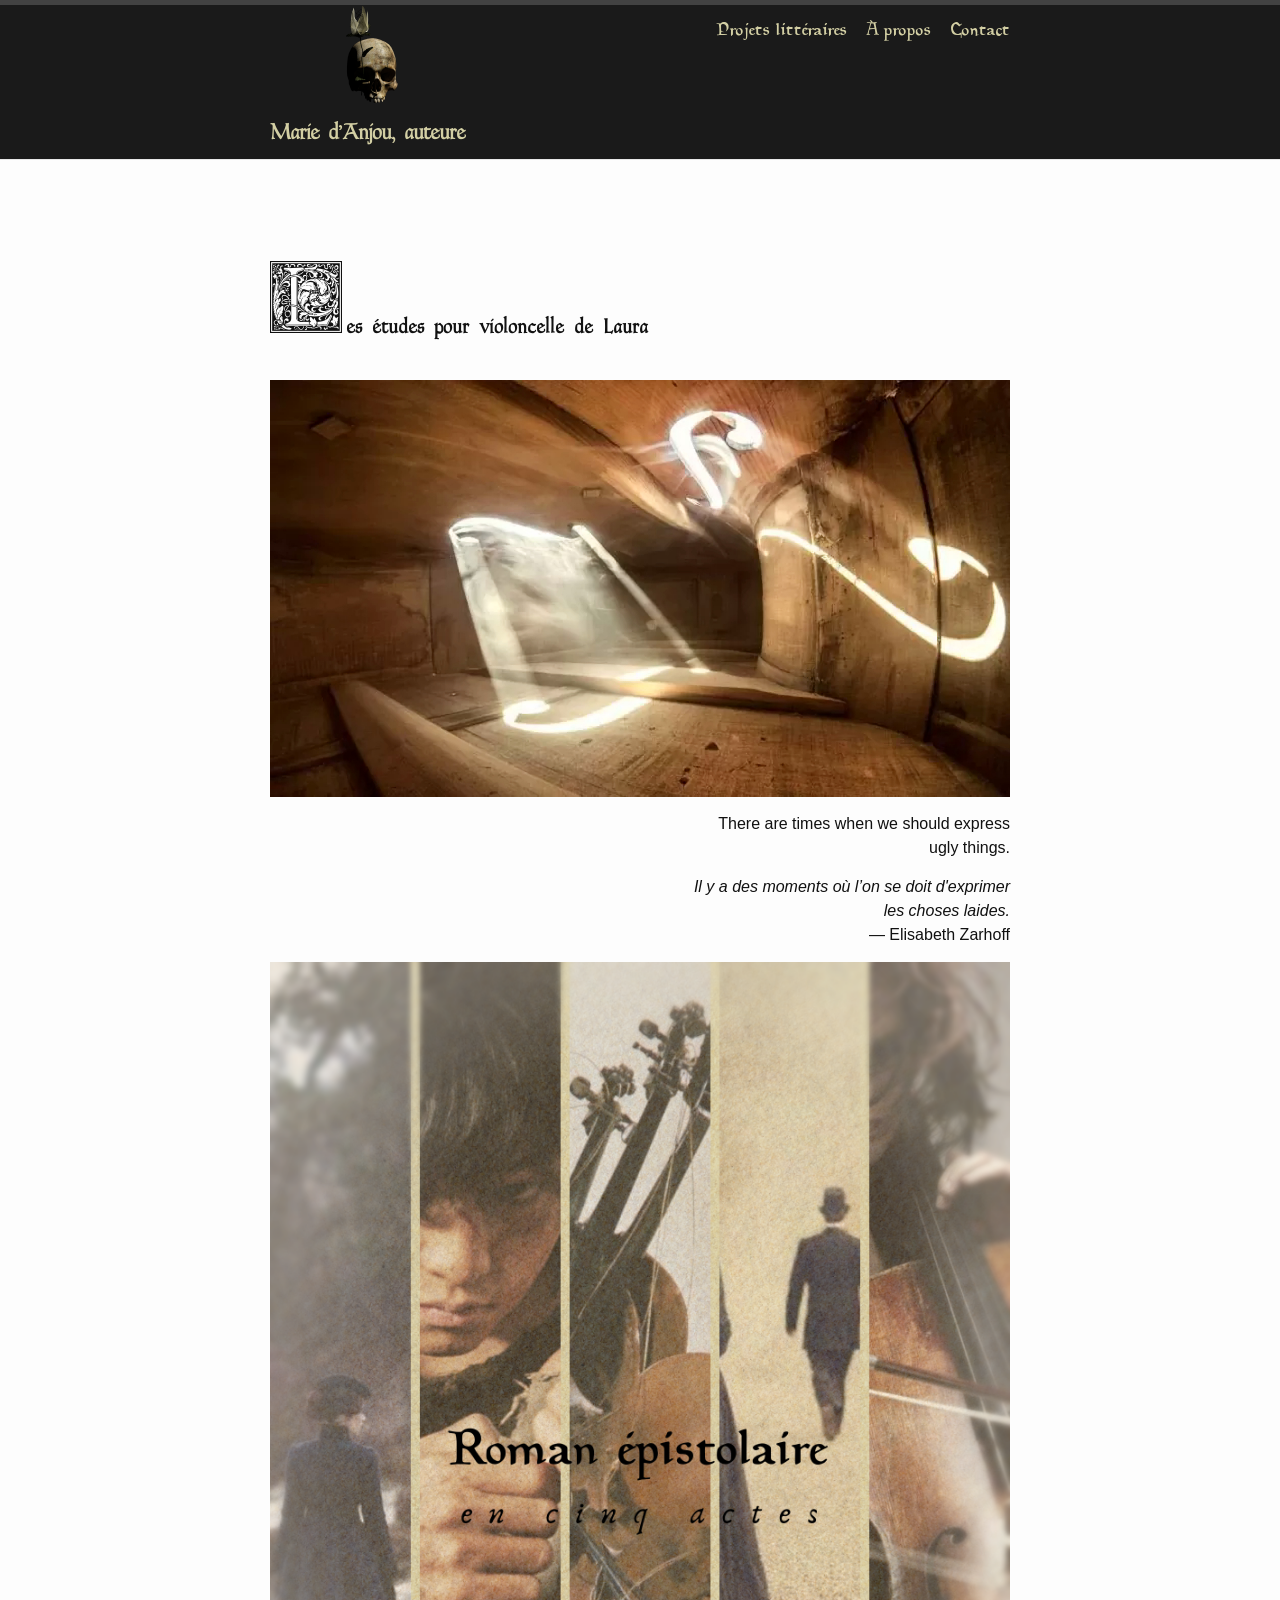
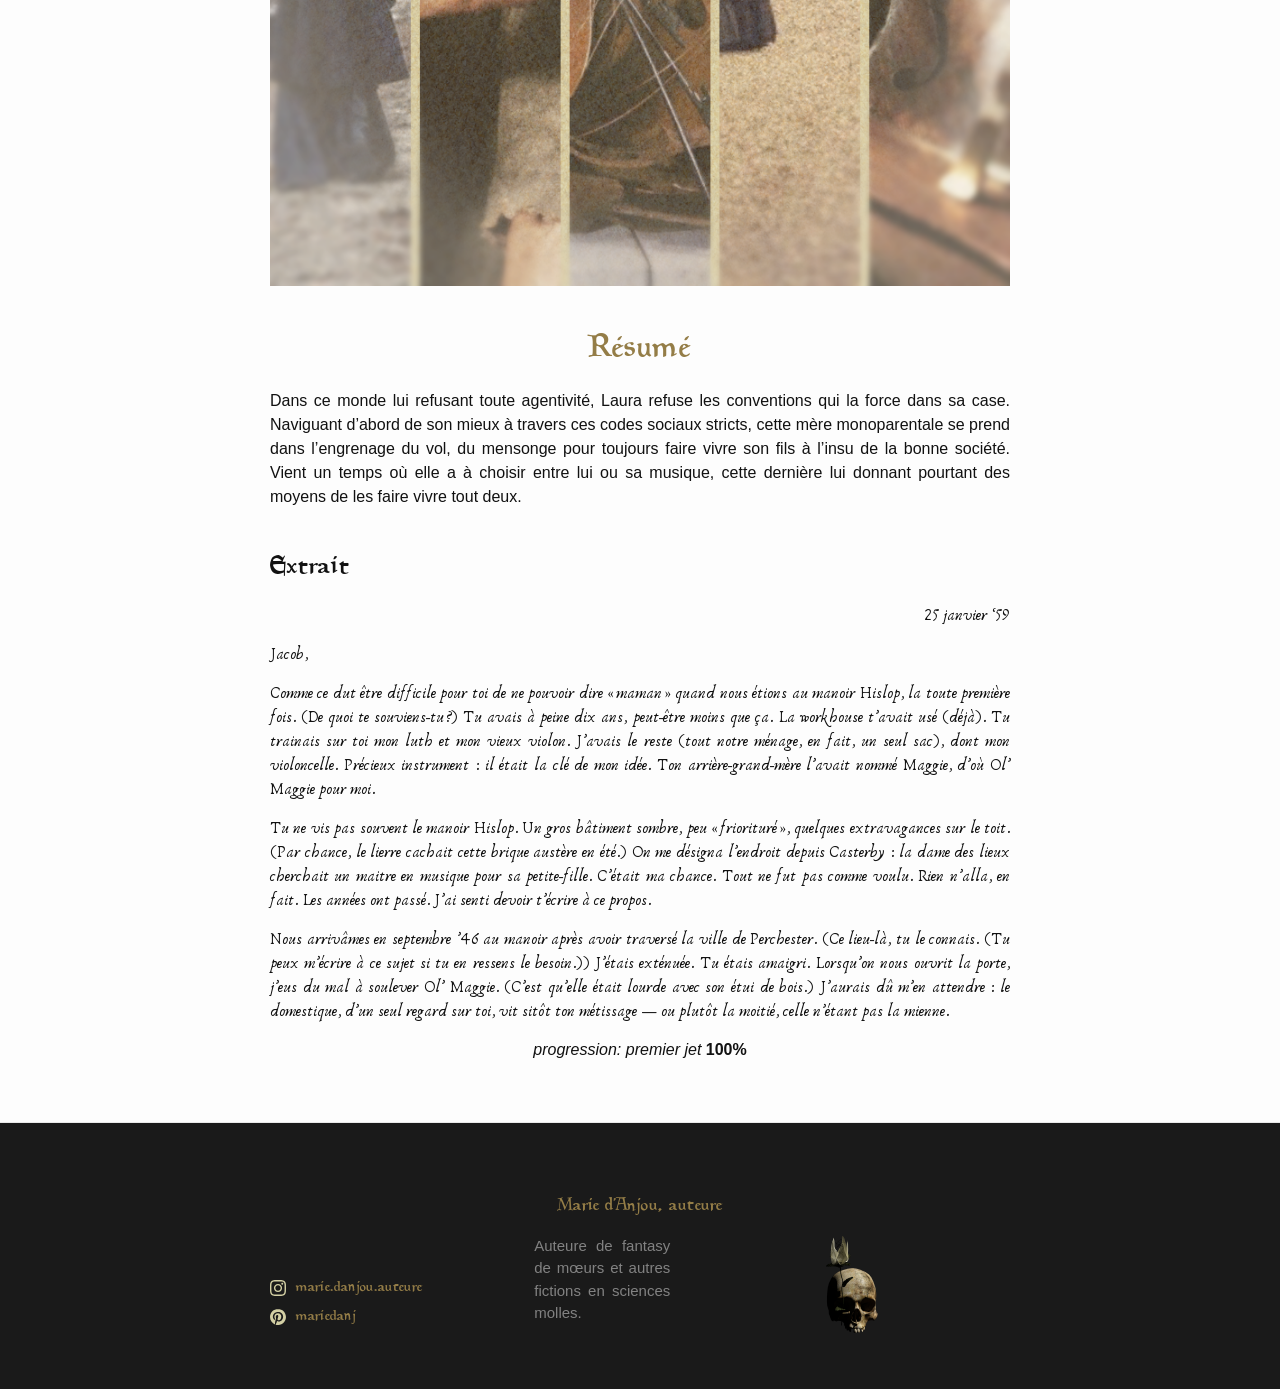
<file: projets/etude-violoncelle-laura/index.html>
<!DOCTYPE html>

<html lang="fr">
<head>
  <meta charset="utf-8">
  <title>Marie d'Anjou, auteure | accueil</title>
  <meta http-equiv="X-UA-Compatible" content="IE=edge">
  <meta name="viewport" content="width=device-width, initial-scale=1">
<link rel="preload" href="/fonts/GoudyMedieval-Alternate.woff2" as="font" type="font/woff2" crossorigin>
  <link rel="preload" href="/fonts/GoudyThirty-DemiBold.woff2" as="font" type="font/woff2" crossorigin>
  <link rel="preload" href="/fonts/GoudyInitialen.woff2" as="font" type="font/woff2" crossorigin>
  <link rel="preload" href="/fonts/Anaktoria.woff2" as="font" type="font/woff2" crossorigin>
  <link rel="apple-touch-icon" sizes="180x180" href="/assets/favicon/apple-touch-icon.png">
  <link rel="icon" type="image/png" sizes="32x32" href="/assets/favicon/favicon-32x32.png">
  <link rel="icon" type="image/png" sizes="16x16" href="/assets/favicon/favicon-16x16.png">
  <link rel="manifest" href="/assets/favicon/site.webmanifest">
  <link rel="stylesheet" href="../../style.css">
  </head>


<body>
  <header class="site-header" role="banner">

  <div class="wrapper"><a class="site-title" rel="author" href="/index.html"><img width="100" height="100" src="/assets/logo/marie%20danjou%20auteure%20Logo.png"> Marie d&#39;Anjou, auteure</a><nav class="site-nav">
        <input type="checkbox" id="nav-trigger" class="nav-trigger" />
        <label for="nav-trigger">
          <span class="menu-icon">
            <svg viewBox="0 0 18 15" width="18px" height="15px">
              <path d="M18,1.484c0,0.82-0.665,1.484-1.484,1.484H1.484C0.665,2.969,0,2.304,0,1.484l0,0C0,0.665,0.665,0,1.484,0 h15.032C17.335,0,18,0.665,18,1.484L18,1.484z M18,7.516C18,8.335,17.335,9,16.516,9H1.484C0.665,9,0,8.335,0,7.516l0,0 c0-0.82,0.665-1.484,1.484-1.484h15.032C17.335,6.031,18,6.696,18,7.516L18,7.516z M18,13.516C18,14.335,17.335,15,16.516,15H1.484 C0.665,15,0,14.335,0,13.516l0,0c0-0.82,0.665-1.483,1.484-1.483h15.032C17.335,12.031,18,12.695,18,13.516L18,13.516z"/>
            </svg>
          </span>
        </label>
        <div class="trigger"><a class="page-link" href="/projets/index.html">Projets littéraires</a><a class="page-link" href="/a-propos/index.html">À propos</a><a class="page-link" href="/contact/index.html">Contact</a></div>
      </nav></div>
</header>
<main class="page-content" aria-label="Content">
      <div class="wrapper">
        <article class="post">

  <header class="post-header">
    <h1 class="post-title"></h1>
  </header>

  <div class="post-content">
    <h1 id="les-études-pour-violoncelle-de-laura">Les études pour violoncelle de Laura</h1>

<p><img src="/assets/projets/EVL/marie-danjou-auteure-etudes-violoncelle-laura-photo-Adrian-Borda.jpg" alt="Intérieur d'un violoncelle, photo Adrian Borda" /></p>

<p style="text-align:right">There are times when we should express<br />
ugly things.</p>

<p style="text-align:right"><i>Il y a des moments où l’on se doit d'exprimer<br />
les choses laides.</i><br />
— Elisabeth Zarhoff</p>

<p><img src="/assets/projets/EVL/marie danjou auteure 5 actes EVL.png" alt="Roman épistolaire en 5 actes: 5 panneaux montrant, dans un esthétique victorien: une femme sur une route, un enfant désoeuvré, un violoncelle déconstruit, un homme s'éloignant, une violoncellliste jouant son instrument" /></p>

<h2 id="résumé">Résumé</h2>
<p>Dans ce monde lui refusant toute agentivité, Laura refuse les conventions qui la force dans sa case. Naviguant d’abord de son mieux à travers ces codes sociaux stricts, cette mère monoparentale se prend dans l’engrenage du vol, du mensonge pour toujours faire vivre son fils à l’insu de la bonne société. Vient un temps où elle a à choisir entre lui ou sa musique, cette dernière lui donnant pourtant des moyens de les faire vivre tout deux.</p>

<h3 id="extrait">Extrait</h3>
<div class="lettre"><p style="text-align:right">25 janvier ‘59</p>

<p>Jacob,</p>
<p>Comme ce dut être difficile pour toi de ne pouvoir dire « maman » quand nous étions au manoir Hislop, la toute première fois. (De quoi te souviens-tu ?) Tu avais à peine dix ans, peut-être moins que ça. La workhouse t’avait usé (déjà). Tu trainais sur toi mon luth et mon vieux violon. J’avais le reste (tout notre ménage, en fait, un seul sac), dont mon violoncelle. Précieux instrument : il était la clé de mon idée. Ton arrière-grand-mère l’avait nommé Maggie, d’où Ol’ Maggie pour moi.</p>
<p>Tu ne vis pas souvent le manoir Hislop. Un gros bâtiment sombre, peu « friorituré », quelques extravagances sur le toit. (Par chance, le lierre cachait cette brique austère en été.) On me désigna l’endroit depuis Casterby : la dame des lieux cherchait un maitre en musique pour sa petite-fille. C’était ma chance. Tout ne fut pas comme voulu. Rien n’alla, en fait. Les années ont passé. J’ai senti devoir t’écrire à ce propos.</p>
<p>Nous arrivâmes en septembre ’46 au manoir après avoir traversé la ville de Perchester. (Ce lieu-là, tu le connais. (Tu peux m’écrire à ce sujet si tu en ressens le besoin.)) J’étais exténuée. Tu étais amaigri. Lorsqu’on nous ouvrit la porte, j’eus du mal à soulever Ol’ Maggie. (C’est qu’elle était lourde avec son étui de bois.) J’aurais dû m’en attendre : le domestique, d’un seul regard sur toi, vit sitôt ton métissage — ou plutôt la moitié, celle n’étant pas la mienne.</p>
</div>
    
<p style="text-align:center"><i>progression: premier jet</i> <b>100%</b></p>

  </div>

</article>

      </div>
    </main>
  <footer class="site-footer h-card">
  <data class="u-url" href="/mariedanjou/"></data>

  <div class="wrapper">

    <h2 class="footer-heading">Marie d&#39;Anjou, auteure</h2>

    <div class="footer-col-wrapper">
      
      <div class="footer-col footer-col-1"><ul class="social-media-list"><li><a href="https://instagram.com/marie.danjou.auteure"><svg class="svg-icon"><use xlink:href="/assets/minima-social-icons.svg#instagram"></use></svg> <span class="username">marie.danjou.auteure</span></a></li><li><a href="https://www.pinterest.com/mariedanj"><svg class="svg-icon"><use xlink:href="/assets/minima-social-icons.svg#pinterest"></use></svg> <span class="username">mariedanj</span></a></li></ul>
</div>

      <div class="footer-col footer-col-2">
        <p>Auteure de fantasy de mœurs et autres fictions en sciences molles.</p>
      </div>
	  
	        <div class="footer-col footer-col-3">
        <img width="100" height="100" src="/assets/logo/marie%20danjou%20auteure%20Logo.png">
      </div>
    </div>

  </div>

</footer></body>

</html>
</file>
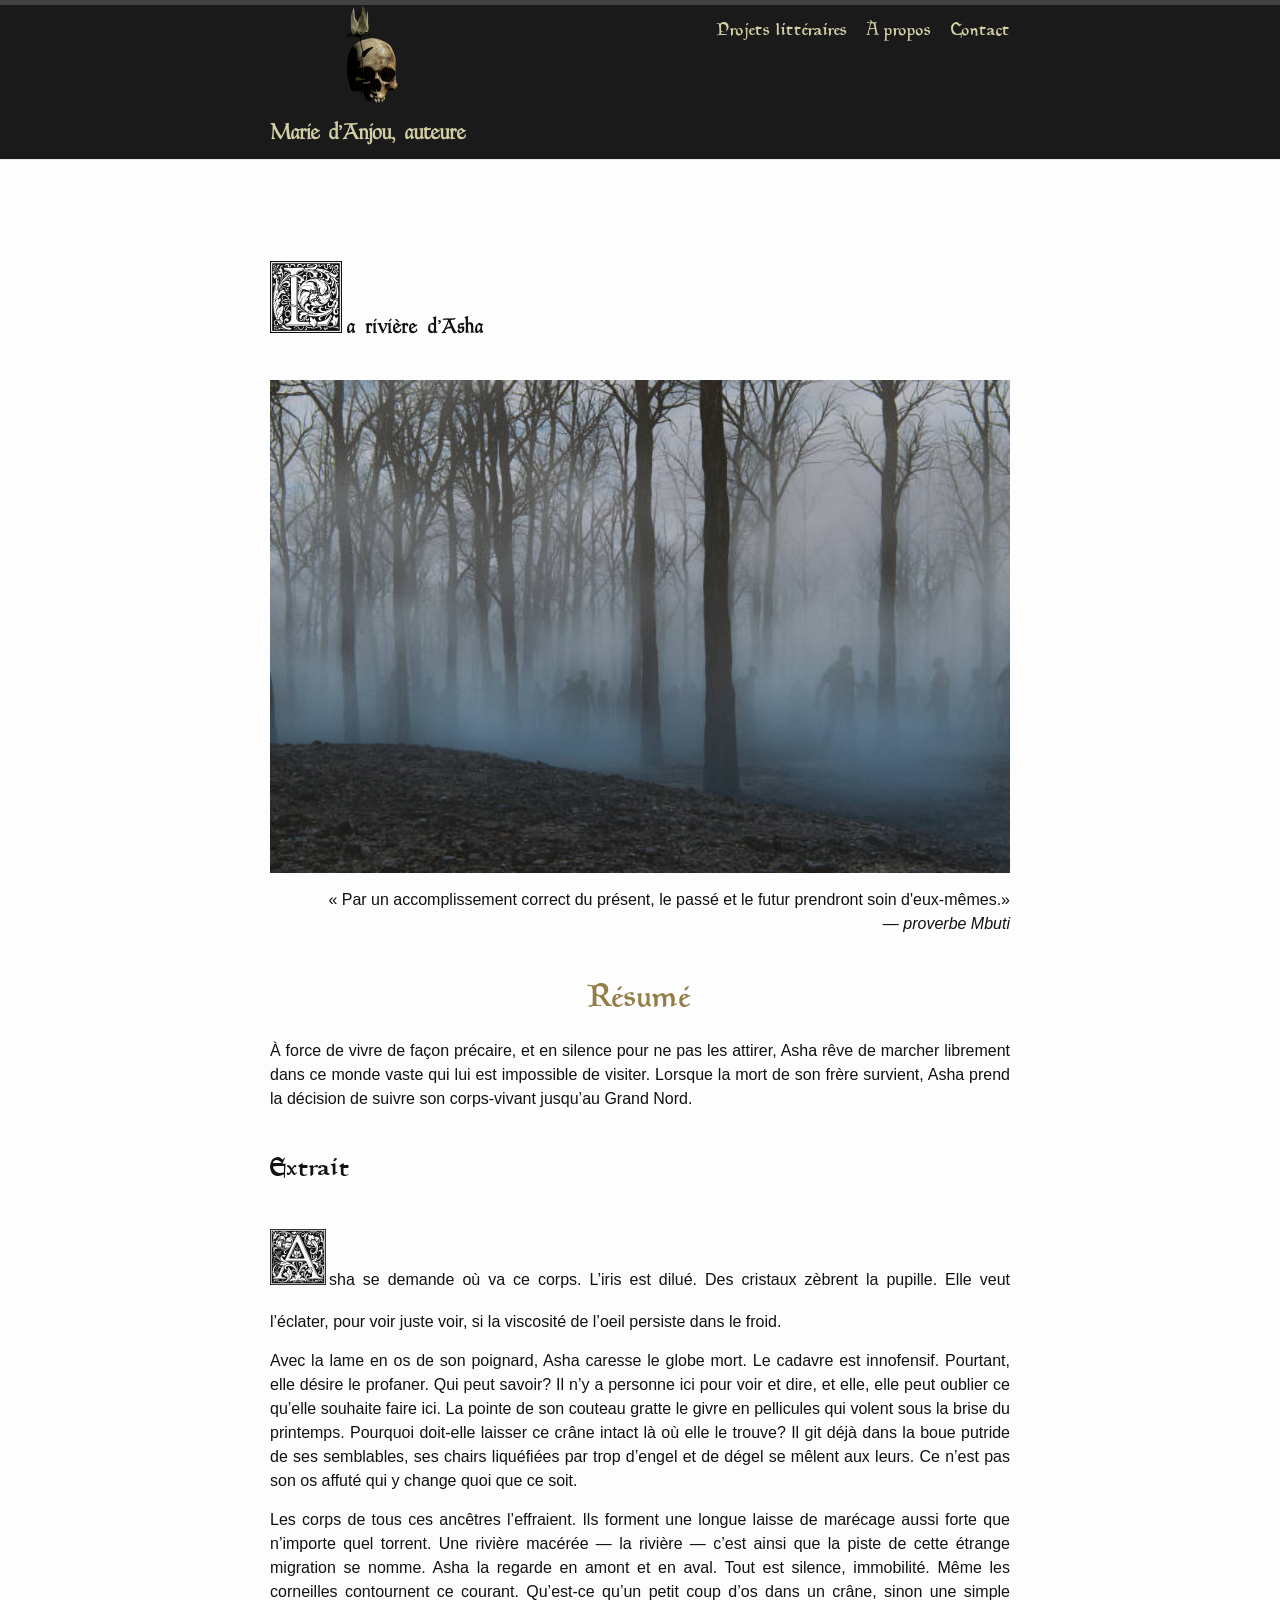
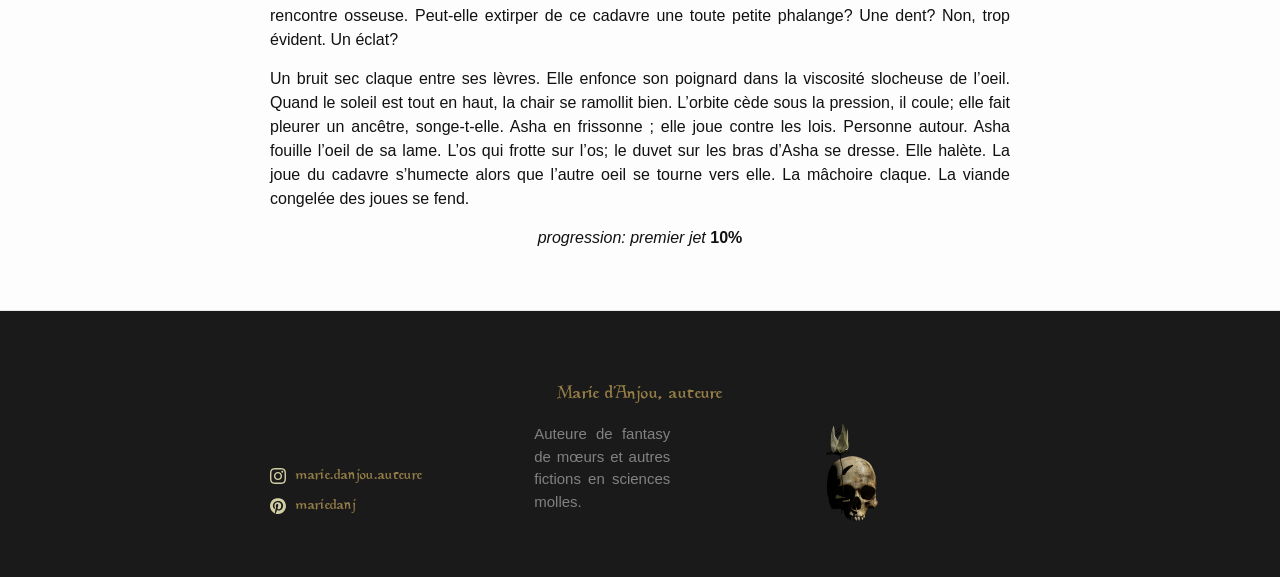
<file: projets/riviere-asha/index.html>
<!DOCTYPE html>

<html lang="fr">
<head>
  <meta charset="utf-8">
  <title>Marie d'Anjou, auteure | accueil</title>
  <meta http-equiv="X-UA-Compatible" content="IE=edge">
  <meta name="viewport" content="width=device-width, initial-scale=1">
<link rel="preload" href="/fonts/GoudyMedieval-Alternate.woff2" as="font" type="font/woff2" crossorigin>
  <link rel="preload" href="/fonts/GoudyThirty-DemiBold.woff2" as="font" type="font/woff2" crossorigin>
  <link rel="preload" href="/fonts/GoudyInitialen.woff2" as="font" type="font/woff2" crossorigin>
  <link rel="apple-touch-icon" sizes="180x180" href="/assets/favicon/apple-touch-icon.png">
  <link rel="icon" type="image/png" sizes="32x32" href="/assets/favicon/favicon-32x32.png">
  <link rel="icon" type="image/png" sizes="16x16" href="/assets/favicon/favicon-16x16.png">
  <link rel="manifest" href="/assets/favicon/site.webmanifest">
  <link rel="stylesheet" href="../../style.css">
  </head>

<body>
  <header class="site-header" role="banner">

  <div class="wrapper"><a class="site-title" rel="author" href="/index.html"><img width="100" height="100" src="/assets/logo/marie%20danjou%20auteure%20Logo.png"> Marie d&#39;Anjou, auteure</a><nav class="site-nav">
        <input type="checkbox" id="nav-trigger" class="nav-trigger" />
        <label for="nav-trigger">
          <span class="menu-icon">
            <svg viewBox="0 0 18 15" width="18px" height="15px">
              <path d="M18,1.484c0,0.82-0.665,1.484-1.484,1.484H1.484C0.665,2.969,0,2.304,0,1.484l0,0C0,0.665,0.665,0,1.484,0 h15.032C17.335,0,18,0.665,18,1.484L18,1.484z M18,7.516C18,8.335,17.335,9,16.516,9H1.484C0.665,9,0,8.335,0,7.516l0,0 c0-0.82,0.665-1.484,1.484-1.484h15.032C17.335,6.031,18,6.696,18,7.516L18,7.516z M18,13.516C18,14.335,17.335,15,16.516,15H1.484 C0.665,15,0,14.335,0,13.516l0,0c0-0.82,0.665-1.483,1.484-1.483h15.032C17.335,12.031,18,12.695,18,13.516L18,13.516z"/>
            </svg>
          </span>
        </label>
        <div class="trigger"><a class="page-link" href="/projets/index.html">Projets littéraires</a><a class="page-link" href="/a-propos/index.html">À propos</a><a class="page-link" href="/contact/index.html">Contact</a></div>
      </nav></div>
</header>
  
<main class="page-content" aria-label="Content">
      <div class="wrapper">
        <article class="post">

  <header class="post-header">
    <h1 class="post-title"></h1>
  </header>

  <div class="post-content">
    <h1>La rivière d’Asha</h1>

<p><img src="/assets//projets/RA/marie-danjou-auteure-riviere-asha-illu-gremlin.jpg" alt="Silhouettes de mort-vivants dans le brouillard d'une forêt. Illustration: Gremlin" /></p>

<p style="text-align:right">« Par un accomplissement correct du présent, le passé et le futur prendront soin d'eux-mêmes.»<br />
<i>— proverbe Mbuti</i></p>

<h2>Résumé</h2>

<p>À force de vivre de façon précaire, et en silence pour ne pas les attirer, Asha rêve de marcher librement dans ce monde vaste qui lui est impossible de visiter. Lorsque la mort de son frère survient, Asha prend la décision de suivre son corps-vivant jusqu’au Grand Nord.</p>

<h3>Extrait</h3>

<p><span>A</span>sha se demande où va ce corps. L’iris est dilué. Des cristaux zèbrent la pupille. Elle veut l’éclater, pour voir juste voir, si la viscosité de l’oeil persiste dans le froid.</p>
<p>Avec la lame en os de son poignard, Asha caresse le globe mort. Le cadavre est innofensif. Pourtant, elle désire le profaner. Qui peut savoir? Il n’y a personne ici pour voir et dire, et elle, elle peut oublier ce qu’elle souhaite faire ici. La pointe de son couteau gratte le givre en pellicules qui volent sous la brise du printemps. Pourquoi doit-elle laisser ce crâne intact là où elle le trouve? Il git déjà dans la boue putride de ses semblables, ses chairs liquéfiées par trop d’engel et de dégel se mêlent aux leurs. Ce n’est pas son os affuté qui y change quoi que ce soit.</p>
<p>Les corps de tous ces ancêtres l’effraient. Ils forment une longue laisse de marécage aussi forte que n’importe quel torrent. Une rivière macérée — la rivière — c’est ainsi que la piste de cette étrange migration se nomme. Asha la regarde en amont et en aval. Tout est silence, immobilité. Même les corneilles contournent ce courant. Qu’est-ce qu’un petit coup d’os dans un crâne, sinon une simple rencontre osseuse. Peut-elle extirper de ce cadavre une toute petite phalange? Une dent? Non, trop évident. Un éclat?</p>
<p>Un bruit sec claque entre ses lèvres. Elle enfonce son poignard dans la viscosité slocheuse de l’oeil. Quand le soleil est tout en haut, la chair se ramollit bien. L’orbite cède sous la pression, il coule; elle fait pleurer un ancêtre, songe-t-elle. Asha en frissonne ; elle joue contre les lois. Personne autour. Asha fouille l’oeil de sa lame. L’os qui frotte sur l’os; le duvet sur les bras d’Asha se dresse. Elle halète. La joue du cadavre s’humecte alors que l’autre oeil se tourne vers elle. La mâchoire claque. La viande congelée des joues se fend.</p>

<p style="text-align:center"><i>progression: premier jet</i> <b>10%</b></p>

    </div>
</article>

      </div>
    </main>
  <footer class="site-footer h-card">
  <data class="u-url" href="/mariedanjou/"></data>

  <div class="wrapper">

    <h2 class="footer-heading">Marie d&#39;Anjou, auteure</h2>

    <div class="footer-col-wrapper">
      
      <div class="footer-col footer-col-1"><ul class="social-media-list"><li><a href="https://instagram.com/marie.danjou.auteure"><svg class="svg-icon"><use xlink:href="/assets/minima-social-icons.svg#instagram"></use></svg> <span class="username">marie.danjou.auteure</span></a></li><li><a href="https://www.pinterest.com/mariedanj"><svg class="svg-icon"><use xlink:href="/assets/minima-social-icons.svg#pinterest"></use></svg> <span class="username">mariedanj</span></a></li></ul>
</div>

      <div class="footer-col footer-col-2">
        <p>Auteure de fantasy de mœurs et autres fictions en sciences molles.</p>
      </div>
	  
	        <div class="footer-col footer-col-3">
        <img width="100" height="100" src="/assets/logo/marie%20danjou%20auteure%20Logo.png">
      </div>
    </div>

  </div>

</footer>
</body>

</html>
</file>
<file: style.css>
@font-face {
  font-family: 'Alternate';
  src: url('../fonts/GoudyMedieval-Alternate.woff2') format('woff2'),
       url('../fonts/GoudyMedieval-Alternate.woff') format('woff');
  font-weight: normal;
  font-style: normal;
  font-display: swap;
}

@font-face {
  font-family: 'Thirty';
  src: url('../fonts/GoudyThirty-DemiBold.woff2') format('woff2'),
       url('../fonts/GoudyThirty-DemiBold.woff') format('woff');
  font-weight: normal;
  font-style: normal;
  font-display: swap;
}

@font-face {
  font-family: 'Initial';
  src: url('../fonts/GoudyInitialen.woff2') format('woff2'),
       url('../fonts/GoudyInitialen.woff') format('woff');
  font-weight: normal;
  font-style: normal;
  font-display: swap;
}

@font-face {
  font-family: 'Script';
  src: url('../fonts/Anaktoria.woff2') format('woff2'),
       url('../fonts/Anaktoria.woff') format('woff');
  font-weight: normal;
  font-style: normal;
  font-display: swap;
}

body, h1, h2, h3, h4, h5, h6,
p, blockquote, pre, hr,
dl, dd, ol, ul, figure {
  margin: 0;
  padding: 0;
}

/**
 * Basic styling
 */
body {
  font: 400 16px/1.5 -apple-system, BlinkMacSystemFont, "Segoe UI", Roboto, Helvetica, Arial, sans-serif, "Apple Color Emoji", "Segoe UI Emoji", "Segoe UI Symbol";
  color: #111;
  background-color: #fdfdfd;
  -webkit-text-size-adjust: 100%;
  -webkit-font-feature-settings: "kern" 1;
  -moz-font-feature-settings: "kern" 1;
  font-feature-settings: "kern" 1;
  font-kerning: normal;
  display: flex;
  min-height: 100vh;
  flex-direction: column;
}

/**
 * Set `margin-bottom` to maintain vertical rhythm
 */
h1, h2, h3, h4, h5, h6,
blockquote, pre,
ul, ol, dl, figure,
.highlight {
  margin-bottom: 15px;
  margin-top: 40px;
}

/**
 * `main` element
 */
main {
  display: block; /* Default value of `display` of `main` element is 'inline' in IE 11. */
}

p {
  margin-bottom: 15px;
  text-align: justify;
}

p span {
font-family: "Initial", Roboto, Helvetica, Arial, sans-serif;
font-size: 70px;
}

div.lettre {
  font-family: "Script", Roboto, Helvetica, Arial, sans-serif;  
}

/**
 * Images
 */
img {
  max-width: 100%;
  display: block;
  margin: auto;
}

/**
 * Figures
 */
figure > img {
  display: block;
}

figcaption {
  font-size: 14px;
}

/**
 * Lists
 */
ul, ol {
  margin-left: 30px;
}

li > ul,
li > ol {
  margin-bottom: 0;
}

/**
 * Headings
 */
h1 {
  font-family: "Thirty", Roboto, Helvetica, Arial, sans-serif;
  font-weight: 400;
}

h1::first-letter {
  font-family: "Initial", Roboto, Helvetica, Arial, sans-serif;
  font-size: 90px;
}

h2, h3, h4, h5, h6 {
  font-family: "Alternate", Roboto, Helvetica, Arial, sans-serif;
  font-weight: 400;
}

h2 {
  color: #947d47;
  text-align: center;
}

h4 {
  color: #947d47;
  font-style: italic;
  text-align: center;
  font-size: 15px;
}

/**
 * Links
 */
a {
  font-family: "Alternate", Roboto, Helvetica, Arial, sans-serif;
  color: #947d47;
  text-decoration: none;
}
a:visited {
  color: #947d47;
}
a:hover {
  color: #d4bc6d;
  border: 12px;
}
.social-media-list a:hover {
  text-decoration: none;
}
.social-media-list a:hover .username {
  text-decoration: none;
}

/**
 * Blockquotes
 */
blockquote {
  color: #947d47;
  border-left: 4px solid #e8e8e8;
  padding-left: 15px;
  font-size: 18px;
  letter-spacing: -1px;
  font-style: italic;
}
blockquote > :last-child {
  margin-bottom: 0;
}

/**
 * Code formatting
 */
pre,
code {
  font-size: 15px;
  border: 1px solid #e8e8e8;
  border-radius: 3px;
  background-color: #eef;
}

code {
  padding: 1px 5px;
}

pre {
  padding: 8px 12px;
  overflow-x: auto;
}
pre > code {
  border: 0;
  padding-right: 0;
  padding-left: 0;
}

/**
 * Wrapper
 */
.wrapper {
  max-width: -webkit-calc(800px - (30px * 2));
  max-width: calc(800px - 30px * 2);
  margin-right: auto;
  margin-left: auto;
  padding-right: 30px;
  padding-left: 30px;
}
@media screen and (max-width: 800px) {
  .wrapper {
    max-width: -webkit-calc(800px - (30px));
    max-width: calc(800px - (30px));
    padding-right: 15px;
    padding-left: 15px;
  }
}

/**
 * Clearfix
 */
.footer-col-wrapper:after, .wrapper:after {
  content: "";
  display: table;
  clear: both;
}

/**
 * Icons
 */
.svg-icon {
  width: 16px;
  height: 16px;
  display: inline-block;
  fill: #d3cfa4;
  padding-right: 5px;
  vertical-align: text-top;
}

.social-media-list li + li {
  padding-top: 5px;
}

/**
 * Tables
 */
table {
  margin-bottom: 30px;
  width: 100%;
  text-align: left;
  color: rgb(24.6666666667%, 24.6666666667%, 24.6666666667%);
  border-collapse: collapse;
  border: 1px solid #e8e8e8;
}
table tr:nth-child(even) {
  background-color: rgb(96.9803921569%, 96.9803921569%, 96.9803921569%);
}
table th, table td {
  padding: 9.999999999px 15px;
}
table th {
  background-color: rgb(93.9803921569%, 93.9803921569%, 93.9803921569%);
  border: 1px solid rgb(86.9803921569%, 86.9803921569%, 86.9803921569%);
  border-bottom-color: rgb(78.9803921569%, 78.9803921569%, 78.9803921569%);
}
table td {
  border: 1px solid #e8e8e8;
}

/**
 * Site header
 */
.site-header {
  border-top: 5px solid rgb(25.9803921569%, 25.9803921569%, 25.9803921569%);
  border-bottom: 1px solid #e8e8e8;
  min-height: 55.95px;
  position: relative;
  background-color: #1a1a1a;
  color: #d3cfa4;
}

.site-title {
  font-family: "Thirty", Roboto, Helvetica, Arial, sans-serif;
  font-size: 26px;
  font-weight: 300;
  line-height: 54px;
  letter-spacing: -1px;
  margin-bottom: 0;
  float: left;
}
.site-title, .site-title:visited {
  color: #d3cfa4;
}

.site-nav {
  font-family: "Alternate", Roboto, Helvetica, Arial, sans-serif;
  font-size: 18px;
  float: right;
  line-height: 54px;
  }
.site-nav .nav-trigger {
  display: none;
}
.site-nav .menu-icon {
  display: none;
}
.site-nav .page-link {
  color: #d3cfa4;
  line-height: 1.5;
}
.site-nav .page-link:not(:last-child) {
  margin-right: 20px;
}
@media screen and (max-width: 600px) {
  .site-nav {
    position: absolute;
    top: 9px;
    right: 15px;
    background-color: #fdfdfd;
    border: 1px solid #e8e8e8;
    border-radius: 5px;
    text-align: right;
  }
  .site-nav label[for=nav-trigger] {
    display: block;
    float: right;
    width: 36px;
    height: 36px;
    z-index: 2;
    cursor: pointer;
  }
  .site-nav .menu-icon {
    display: block;
    float: right;
    width: 36px;
    height: 26px;
    line-height: 0;
    padding-top: 10px;
    text-align: center;
  }
  .site-nav .menu-icon > svg {
    fill: rgb(25.9803921569%, 25.9803921569%, 25.9803921569%);
  }
  .site-nav input ~ .trigger {
    clear: both;
    display: none;
  }
  .site-nav input:checked ~ .trigger {
    display: block;
    padding-bottom: 5px;
  }
  .site-nav .page-link {
    display: block;
    margin-left: 20px;
    padding: 5px 10px;
  }
  .site-nav .page-link:not(:last-child) {
    margin-right: 0;
  }
}

/**
 * Site footer
 */
.site-footer {
  border-top: 1px solid #e8e8e8;
  padding: 30px 0;
  background-color: #1a1a1a;
  }

.footer-heading {
  font-size: 18px;
  margin-bottom: 15px;
}

.contact-list,
.social-media-list {
  list-style: none;
  margin-left: 0;
}

.footer-col-wrapper {
  font-size: 15px;
  color: #828282;
  margin-left: -15px;
}

.footer-col {
  float: left;
  margin-bottom: 15px;
  padding-left: 15px;
}

.footer-col-1 {
  width: -webkit-calc(35% - (30px / 2));
  width: calc(35% - 30px / 2);
}

.footer-col-2 {
  width: -webkit-calc(20% - (30px / 2));
  width: calc(20% - 30px / 2);
}

.footer-col-3 {
  width: -webkit-calc(45% - (30px / 2));
  width: calc(45% - 30px / 2);
}

@media screen and (max-width: 800px) {
  .footer-col-1,
  .footer-col-2 {
    width: -webkit-calc(50% - (30px / 2));
    width: calc(50% - 30px / 2);
  }
  .footer-col-3 {
    width: -webkit-calc(100% - (30px / 2));
    width: calc(100% - 30px / 2);
  }
}
@media screen and (max-width: 600px) {
  .footer-col {
    float: none;
    width: -webkit-calc(100% - (30px / 2));
    width: calc(100% - 30px / 2);
  }
}
/**
 * Page content
 */
.page-content {
  padding: 30px 0;
  flex: 1;
}

.page-heading {
  font-size: 32px;
}

.post-list-heading {
  font-size: 28px;
}

.post-list {
  margin-left: 0;
  list-style: none;
}
.post-list > li {
  margin-bottom: 30px;
}

.post-meta {
  font-size: 14px;
  color: #828282;
}

.post-link {
  display: block;
  font-size: 24px;
}

/**
 * Posts
 */
.post-header {
  margin-bottom: 30px;
}

.post-title {
  font-size: 42px;
  letter-spacing: -1px;
  line-height: 1;
}
@media screen and (max-width: 800px) {
  .post-title {
    font-size: 36px;
  }
}

.post-content {
  margin-bottom: 30px;
}
.post-content h2 {
  font-size: 32px;
}
@media screen and (max-width: 800px) {
  .post-content h2 {
    font-size: 28px;
  }
}
.post-content h3 {
  font-size: 26px;
}
@media screen and (max-width: 800px) {
  .post-content h3 {
    font-size: 22px;
  }
}
.post-content h4 {
  font-size: 20px;
}
@media screen and (max-width: 800px) {
  .post-content h4 {
    font-size: 18px;
  }
}

/**
 * Syntax highlighting styles
 */
.highlight {
  background: #fff;
}
.highlighter-rouge .highlight {
  background: #eef;
}
.highlight .c {
  color: #998;
  font-style: italic;
}
.highlight .err {
  color: #a61717;
  background-color: #e3d2d2;
}
.highlight .k {
  font-weight: bold;
}
.highlight .o {
  font-weight: bold;
}
.highlight .cm {
  color: #998;
  font-style: italic;
}
.highlight .cp {
  color: #999;
  font-weight: bold;
}
.highlight .c1 {
  color: #998;
  font-style: italic;
}
.highlight .cs {
  color: #999;
  font-weight: bold;
  font-style: italic;
}
.highlight .gd {
  color: #000;
  background-color: #fdd;
}
.highlight .gd .x {
  color: #000;
  background-color: #faa;
}
.highlight .ge {
  font-style: italic;
}
.highlight .gr {
  color: #a00;
}
.highlight .gh {
  color: #999;
}
.highlight .gi {
  color: #000;
  background-color: #dfd;
}
.highlight .gi .x {
  color: #000;
  background-color: #afa;
}
.highlight .go {
  color: #888;
}
.highlight .gp {
  color: #555;
}
.highlight .gs {
  font-weight: bold;
}
.highlight .gu {
  color: #aaa;
}
.highlight .gt {
  color: #a00;
}
.highlight .kc {
  font-weight: bold;
}
.highlight .kd {
  font-weight: bold;
}
.highlight .kp {
  font-weight: bold;
}
.highlight .kr {
  font-weight: bold;
}
.highlight .kt {
  color: #458;
  font-weight: bold;
}
.highlight .m {
  color: #099;
}
.highlight .s {
  color: #d14;
}
.highlight .na {
  color: #008080;
}
.highlight .nb {
  color: #0086B3;
}
.highlight .nc {
  color: #458;
  font-weight: bold;
}
.highlight .no {
  color: #008080;
}
.highlight .ni {
  color: #800080;
}
.highlight .ne {
  color: #900;
  font-weight: bold;
}
.highlight .nf {
  color: #900;
  font-weight: bold;
}
.highlight .nn {
  color: #555;
}
.highlight .nt {
  color: #000080;
}
.highlight .nv {
  color: #008080;
}
.highlight .ow {
  font-weight: bold;
}
.highlight .w {
  color: #bbb;
}
.highlight .mf {
  color: #099;
}
.highlight .mh {
  color: #099;
}
.highlight .mi {
  color: #099;
}
.highlight .mo {
  color: #099;
}
.highlight .sb {
  color: #d14;
}
.highlight .sc {
  color: #d14;
}
.highlight .sd {
  color: #d14;
}
.highlight .s2 {
  color: #d14;
}
.highlight .se {
  color: #d14;
}
.highlight .sh {
  color: #d14;
}
.highlight .si {
  color: #d14;
}
.highlight .sx {
  color: #d14;
}
.highlight .sr {
  color: #009926;
}
.highlight .s1 {
  color: #d14;
}
.highlight .ss {
  color: #990073;
}
.highlight .bp {
  color: #999;
}
.highlight .vc {
  color: #008080;
}
.highlight .vg {
  color: #008080;
}
.highlight .vi {
  color: #008080;
}
.highlight .il {
  color: #099;
}

/*# sourceMappingURL=main.css.map */
</file>
